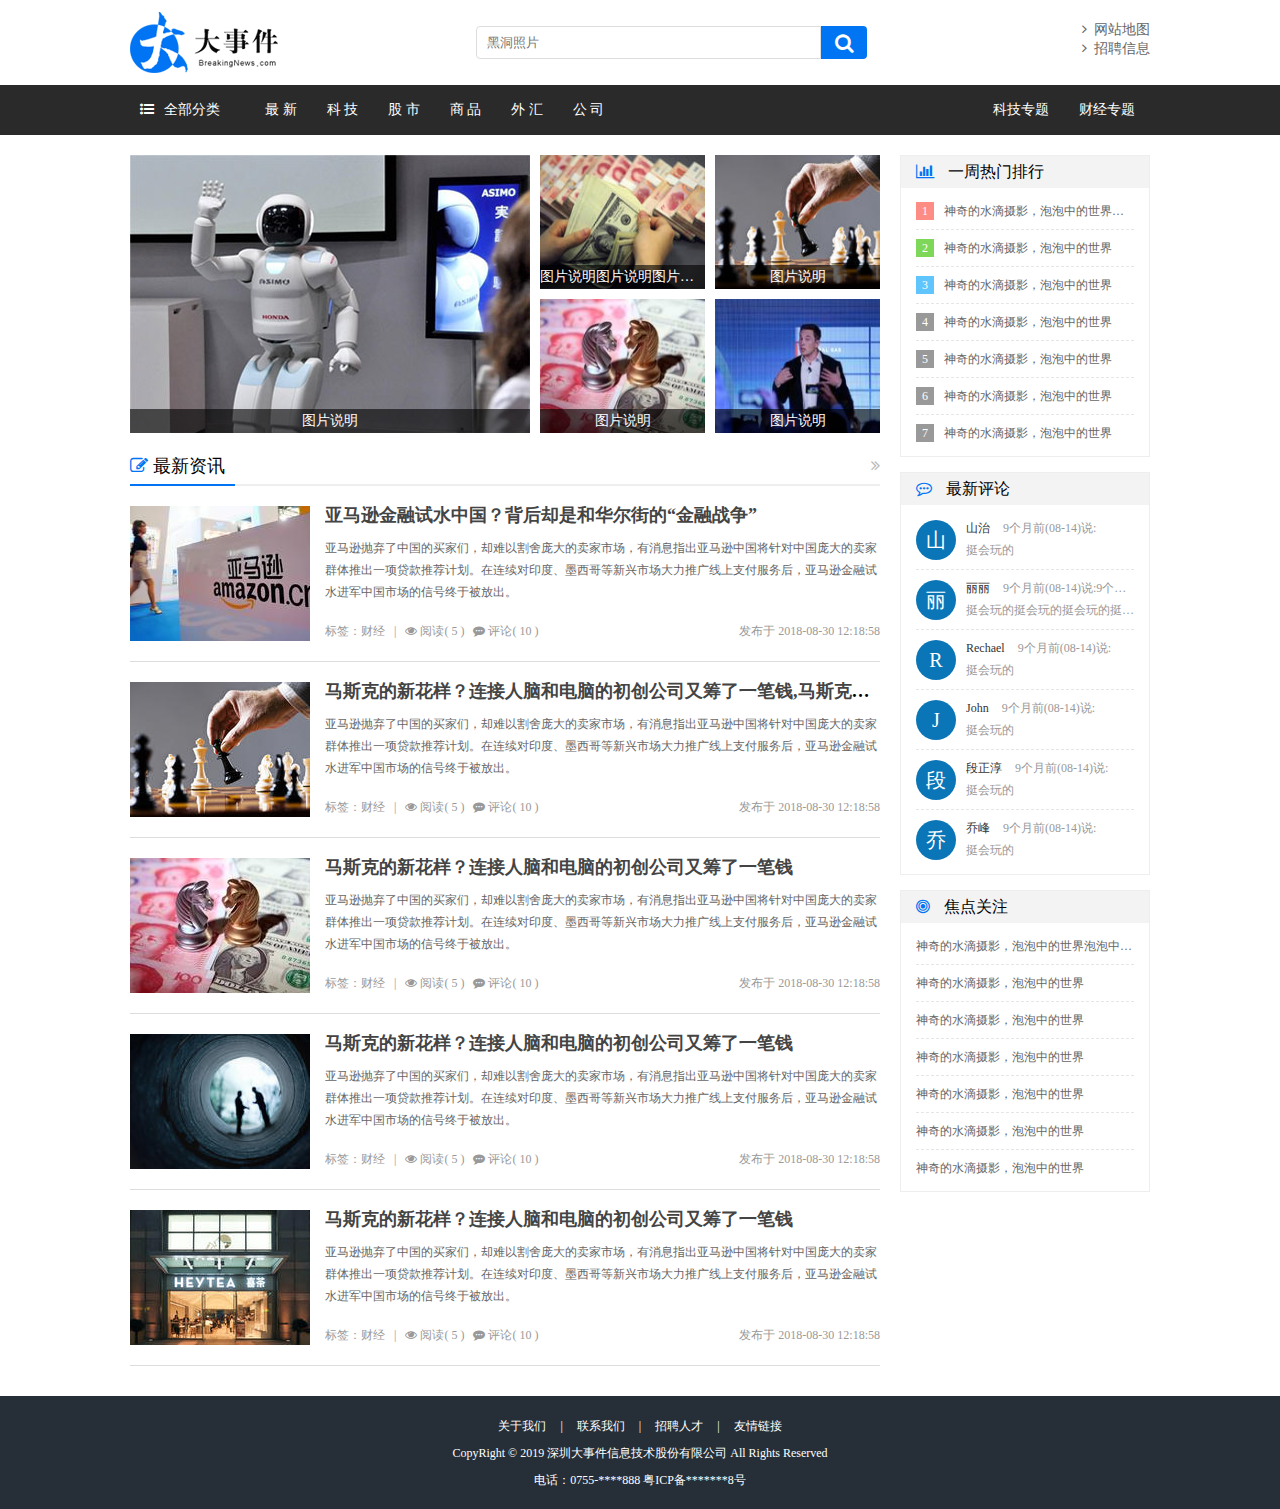
<file: index.html>
<!DOCTYPE html>
<html lang="en">

<head>
    <meta charset="UTF-8">
    <meta name="viewport" content="width=device-width, initial-scale=1.0">
    <meta http-equiv="X-UA-Compatible" content="ie=edge">
    <title>大事件-首页</title>
    <link rel="stylesheet" href="css/reset.css">
    <link rel="stylesheet" href="css/font-awesome.min.css">
    <link rel="stylesheet" href="css/main.css">
</head>

<body>
    <div class="header">
        <a href="#" class="logo fl"><img src="images/logo.png" alt="logo"></a>
        <div class="search_form fl">
            <input type="text" class="search_txt" placeholder="黑洞照片">
            <button class="search_btn"><i class="fa fa-search"></i></button>
        </div>
        <div class="link_info fr">
            <a href="#"><i class="fa fa-angle-right"></i>&nbsp;&nbsp;网站地图</a><br>
            <a href="#"><i class="fa fa-angle-right"></i>&nbsp;&nbsp;招聘信息</a>
        </div>
    </div>

    <div class="menu_con">
        <div class="menu">
            <div class="menu_collapse fl">
                <a href="javascript:;" class="level_one"><i class="fa fa-list-ul"></i>全部分类</a>
                <ul class="level_two">
                    <li class="up"></li>
                    <li><a href="./list.html">最 新</a></li>
                    <li><a href="./list.html">科 技</a></li>
                    <li><a href="./list.html">股 市</a></li>
                    <li><a href="./list.html">商 品</a></li>
                    <li><a href="./list.html">外 汇</a></li>
                    <li><a href="./list.html">公 司</a></li>
                </ul>
            </div>
            <ul class="left_menu fl">
                <li><a href="#">最 新</a></li>
                <li><a href="#">科 技</a></li>
                <li><a href="#">股 市</a></li>
                <li><a href="#">商 品</a></li>
                <li><a href="#">外 汇</a></li>
                <li><a href="#">公 司</a></li>
            </ul>
            <ul class="right_menu fr">
                <li><a href="#">科技专题</a></li>
                <li><a href="#">财经专题</a></li>
            </ul>
        </div>
    </div>

    <div class="main_con clearfix">
        <div class="left_con">
            <ul class="focus_list">
                <li class="first">
                    <a href="#"><img src="images/pic01.jpg" alt=""></a>
                    <p>图片说明</p>
                </li>
                <li>
                    <a href="#"><img src="images/pic02.jpg" alt=""></a>
                    <p>图片说明图片说明图片说明图片说明图片说明图片说明图片说明图片说明图片说明</p>
                </li>
                <li>
                    <a href="#"><img src="images/pic03.jpg" alt=""></a>
                    <p>图片说明</p>
                </li>
                <li>
                    <a href="#"><img src="images/pic05.jpg" alt=""></a>
                    <p>图片说明</p>
                </li>
                <li>
                    <a href="#"><img src="images/pic06.jpg" alt=""></a>
                    <p>图片说明</p>
                </li>
            </ul>

            <div class="common_title">
                <h3><i class="fa fa-edit"></i> 最新资讯</h3>
                <a href="#" class="more"><i class="fa fa-angle-double-right"></i></a>
            </div>

            <div class="common_news">
                <div class="common_news_list">
                    <a href="#" class="list_pic"><img src="images/pic09.jpg" alt=""></a>
                    <h4><a href="#">亚马逊金融试水中国？背后却是和华尔街的“金融战争” </a></h4>
                    <p>亚马逊抛弃了中国的买家们，却难以割舍庞大的卖家市场，有消息指出亚马逊中国将针对中国庞大的卖家群体推出一项贷款推荐计划。在连续对印度、墨西哥等新兴市场大力推广线上支付服务后，亚马逊金融试水进军中国市场的信号终于被放出。
                    </p>
                    <div class="new_info">
                        <span>标签：财经&nbsp;&nbsp;&nbsp;|&nbsp;&nbsp;&nbsp;<i class="fa fa-eye"></i>&nbsp;阅读( 5
                            )&nbsp;&nbsp;&nbsp;<i class="fa fa-commenting"></i>&nbsp;评论( 10 )</span>
                        <b>发布于 2018-08-30 12:18:58</b>
                    </div>
                </div>

                <div class="common_news_list">
                    <a href="#" class="list_pic"><img src="images/pic03.jpg" alt=""></a>
                    <h4><a href="#">马斯克的新花样？连接人脑和电脑的初创公司又筹了一笔钱,马斯克的新花样？连接人脑和电脑的初创公司又筹了一笔钱</a></h4>
                    <p>亚马逊抛弃了中国的买家们，却难以割舍庞大的卖家市场，有消息指出亚马逊中国将针对中国庞大的卖家群体推出一项贷款推荐计划。在连续对印度、墨西哥等新兴市场大力推广线上支付服务后，亚马逊金融试水进军中国市场的信号终于被放出。
                    </p>
                    <div class="new_info">
                        <span>标签：财经&nbsp;&nbsp;&nbsp;|&nbsp;&nbsp;&nbsp;<i class="fa fa-eye"></i>&nbsp;阅读( 5
                            )&nbsp;&nbsp;&nbsp;<i class="fa fa-commenting"></i>&nbsp;评论( 10 )</span>
                        <b>发布于 2018-08-30 12:18:58</b>
                    </div>
                </div>

                <div class="common_news_list">
                    <a href="#" class="list_pic"><img src="images/pic05.jpg" alt=""></a>
                    <h4><a href="#">马斯克的新花样？连接人脑和电脑的初创公司又筹了一笔钱</a></h4>
                    <p>亚马逊抛弃了中国的买家们，却难以割舍庞大的卖家市场，有消息指出亚马逊中国将针对中国庞大的卖家群体推出一项贷款推荐计划。在连续对印度、墨西哥等新兴市场大力推广线上支付服务后，亚马逊金融试水进军中国市场的信号终于被放出。
                    </p>
                    <div class="new_info">
                        <span>标签：财经&nbsp;&nbsp;&nbsp;|&nbsp;&nbsp;&nbsp;<i class="fa fa-eye"></i>&nbsp;阅读( 5
                            )&nbsp;&nbsp;&nbsp;<i class="fa fa-commenting"></i>&nbsp;评论( 10 )</span>
                        <b>发布于 2018-08-30 12:18:58</b>
                    </div>
                </div>

                <div class="common_news_list">
                    <a href="#" class="list_pic"><img src="images/pic07.jpg" alt=""></a>
                    <h4><a href="#">马斯克的新花样？连接人脑和电脑的初创公司又筹了一笔钱</a></h4>
                    <p>亚马逊抛弃了中国的买家们，却难以割舍庞大的卖家市场，有消息指出亚马逊中国将针对中国庞大的卖家群体推出一项贷款推荐计划。在连续对印度、墨西哥等新兴市场大力推广线上支付服务后，亚马逊金融试水进军中国市场的信号终于被放出。
                    </p>
                    <div class="new_info">
                        <span>标签：财经&nbsp;&nbsp;&nbsp;|&nbsp;&nbsp;&nbsp;<i class="fa fa-eye"></i>&nbsp;阅读( 5
                            )&nbsp;&nbsp;&nbsp;<i class="fa fa-commenting"></i>&nbsp;评论( 10 )</span>
                        <b>发布于 2018-08-30 12:18:58</b>
                    </div>
                </div>

                <div class="common_news_list">
                    <a href="#" class="list_pic"><img src="images/pic10.jpg" alt=""></a>
                    <h4><a href="#">马斯克的新花样？连接人脑和电脑的初创公司又筹了一笔钱</a></h4>
                    <p>亚马逊抛弃了中国的买家们，却难以割舍庞大的卖家市场，有消息指出亚马逊中国将针对中国庞大的卖家群体推出一项贷款推荐计划。在连续对印度、墨西哥等新兴市场大力推广线上支付服务后，亚马逊金融试水进军中国市场的信号终于被放出。
                    </p>
                    <div class="new_info">
                        <span>标签：财经&nbsp;&nbsp;&nbsp;|&nbsp;&nbsp;&nbsp;<i class="fa fa-eye"></i>&nbsp;阅读( 5
                            )&nbsp;&nbsp;&nbsp;<i class="fa fa-commenting"></i>&nbsp;评论( 10 )</span>
                        <b>发布于 2018-08-30 12:18:58</b>
                    </div>
                </div>
            </div>

        </div>
        <div class="right_con">
            <div class="common_wrap">
                <h3><i class="fa fa-bar-chart"></i> 一周热门排行</h3>
                <ul class="content_list hotrank_list">
                    <li><span class="first">1</span><a href="#">神奇的水滴摄影，泡泡中的世界泡泡中的世界</a></li>
                    <li><span class="second">2</span><a href="#">神奇的水滴摄影，泡泡中的世界</a></li>
                    <li><span class="third">3</span><a href="#">神奇的水滴摄影，泡泡中的世界</a></li>
                    <li><span>4</span><a href="#">神奇的水滴摄影，泡泡中的世界</a></li>
                    <li><span>5</span><a href="#">神奇的水滴摄影，泡泡中的世界</a></li>
                    <li><span>6</span><a href="#">神奇的水滴摄影，泡泡中的世界</a></li>
                    <li><span>7</span><a href="#">神奇的水滴摄影，泡泡中的世界</a></li>
                </ul>
            </div>
            <div class="common_wrap">
                <h3><i class="fa fa-commenting-o"></i> 最新评论</h3>
                <ul class="content_list comment_list">
                    <li>
                        <span>山</span>
                        <b><em>山治</em> 9个月前(08-14)说:</b>
                        <strong>挺会玩的</strong>
                    </li>
                    <li>
                        <span>丽</span>
                        <b><em>丽丽</em> 9个月前(08-14)说:9个月前(08-14)说:9个月前(08-14)说:</b>
                        <strong>挺会玩的挺会玩的挺会玩的挺会玩的</strong>
                    </li>
                    <li>
                        <span>R</span>
                        <b><em>Rechael</em> 9个月前(08-14)说:</b>
                        <strong>挺会玩的</strong>
                    </li>
                    <li>
                        <span>J</span>
                        <b><em>John</em> 9个月前(08-14)说:</b>
                        <strong>挺会玩的</strong>
                    </li>
                    <li>
                        <span>段</span>
                        <b><em>段正淳</em> 9个月前(08-14)说:</b>
                        <strong>挺会玩的</strong>
                    </li>
                    <li>
                        <span>乔</span>
                        <b><em>乔峰</em> 9个月前(08-14)说:</b>
                        <strong>挺会玩的</strong>
                    </li>
                </ul>
            </div>
            <div class="common_wrap">
                <h3><i class="fa fa-bullseye"></i> 焦点关注</h3>
                <ul class="content_list guanzhu_list">
                    <li><a href="#">神奇的水滴摄影，泡泡中的世界泡泡中的世界</a></li>
                    <li><a href="#">神奇的水滴摄影，泡泡中的世界</a></li>
                    <li><a href="#">神奇的水滴摄影，泡泡中的世界</a></li>
                    <li><a href="#">神奇的水滴摄影，泡泡中的世界</a></li>
                    <li><a href="#">神奇的水滴摄影，泡泡中的世界</a></li>
                    <li><a href="#">神奇的水滴摄影，泡泡中的世界</a></li>
                    <li><a href="#">神奇的水滴摄影，泡泡中的世界</a></li>
                </ul>
            </div>
        </div>
    </div>

    <div class="footer clearfix">
        <div class="foot_link">
            <a href="#">关于我们</a>
            <span>|</span>
            <a href="#">联系我们</a>
            <span>|</span>
            <a href="#">招聘人才</a>
            <span>|</span>
            <a href="#">友情链接</a>
        </div>
        <p>CopyRight © 2019 深圳大事件信息技术股份有限公司 All Rights Reserved</p>
        <p>电话：0755-****888 粤ICP备*******8号</p>
    </div>

    <!-- 导入模板引擎js文件 -->
    <script src="./js/template-web.js"></script>
    <!-- 引入jq文件 -->
    <script src="./js/jquery-1.12.4.min.js"></script>
</body>

</html>
</file>
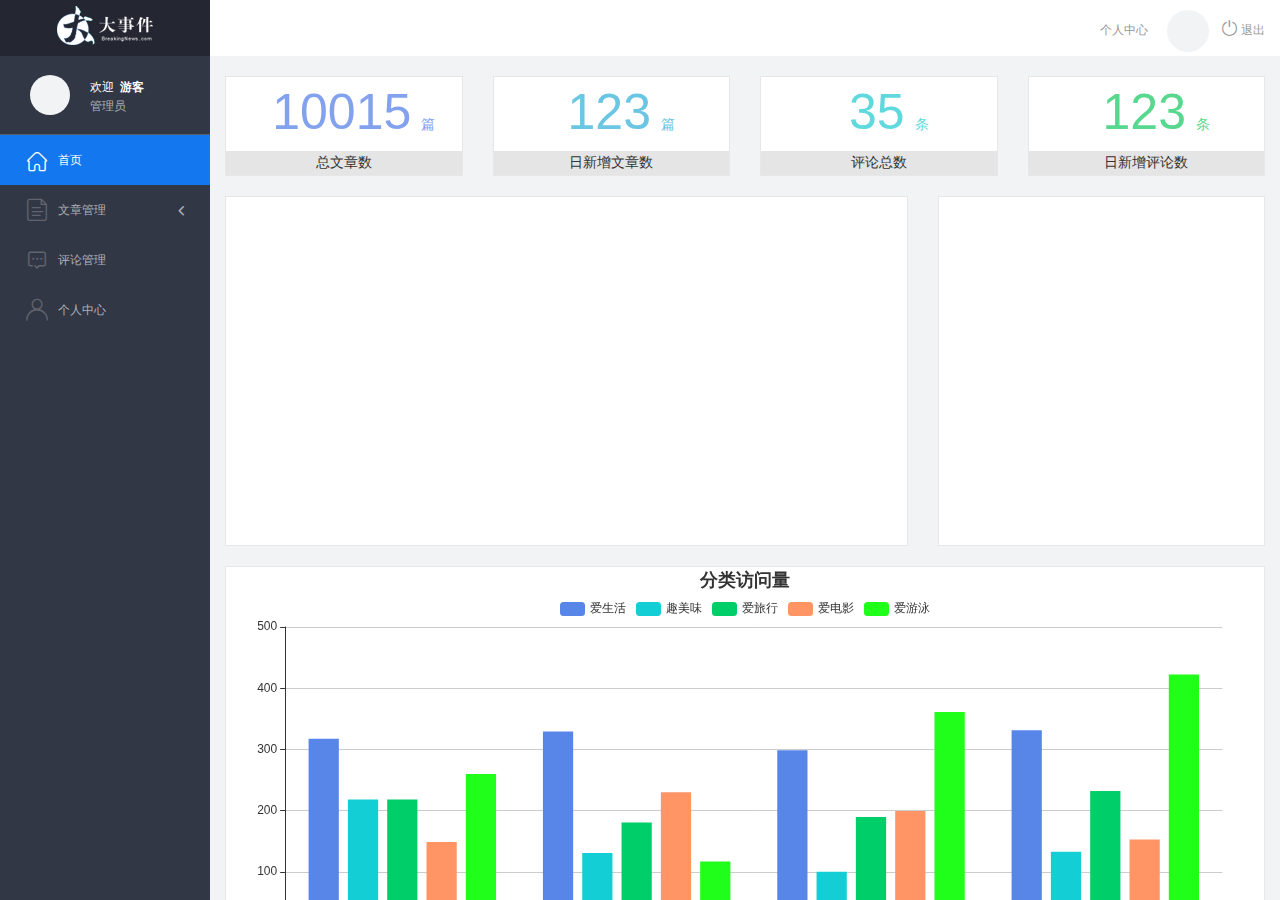
<file: admin/index.html>
<!DOCTYPE html>
<html lang="en">
  <head>
    <meta charset="UTF-8" />
    <meta name="viewport" content="width=device-width, initial-scale=1.0" />
    <meta http-equiv="X-UA-Compatible" content="ie=edge" />
    <title>大事件-后台首页</title>
    <link rel="stylesheet" href="./libs/bootstrap/css/bootstrap.min.css" />
    <link rel="stylesheet" href="css/reset.css" />
    <link rel="stylesheet" href="css/iconfont.css" />
    <link rel="stylesheet" href="css/main.css" />
    <!-- 引入进度条插件样式 -->
    <link rel="stylesheet" href="../nprogress/nprogress.css" />
    <!-- 引入进度条插件js -->
    <script src="../nprogress/nprogress.js"></script>
    <script src="./libs/jquery-1.12.4.min.js"></script>
    <!-- 导入bootstrap的js文件 -->
    <script src="./libs/bootstrap/js/bootstrap.min.js"></script>
  </head>

  <body>
    <div class="sider">
      <a href="#" class="logo"><img src="images/logo02.png" alt="logo"/></a>
      <div class="user_info">
        <img src="images/touxiang.png" alt="person" />
        <span>欢迎&nbsp;&nbsp;<strong>游客</strong></span>
        <b>管理员</b>
      </div>
      <!-- 左侧导航栏 -->
      <!-- 点击a标签,在iframe中加载页面 -->
      <div class="menu">
        <div class="level01 active">
          <a href="./main_count.html" target="main_frame"
            ><i class="iconfont icon-yidiandiantubiao04"></i
            ><span>首页</span></a
          >
        </div>
        <div class="level01">
          <a href="javascript:;"
            ><i class="iconfont icon-icon-article"></i><span>文章管理</span
            ><b class="iconfont icon-arrowdownl"></b
          ></a>
        </div>
        <ul class="level02">
          <li>
            <a href="./article_list.html" target="main_frame"
              ><i class="iconfont icon-previewright"></i
              ><span>文章列表</span></a
            >
          </li>
          <li>
            <a href="./article_release.html" target="main_frame"
              ><i class="iconfont icon-previewright"></i
              ><span>发表文章</span></a
            >
          </li>
          <li>
            <a href="./article_category.html" target="main_frame"
              ><i class="iconfont icon-previewright"></i
              ><span>文章类别管理</span></a
            >
          </li>
        </ul>

        <div class="level01">
          <a href="./comment_list.html" target="main_frame"
            ><i class="iconfont icon-comment"></i><span>评论管理</span></a
          >
        </div>
        <div class="level01" id="user">
          <a href="./user.html" target="main_frame"
            ><i class="iconfont icon-user"></i><span>个人中心</span></a
          >
        </div>
      </div>
      <!-- 顶部栏 -->
      <div class="header_bar">
        <div class="user_center_link">
          <a href="./user.html" target="main_frame">个人中心</a>
          <img src="images/touxiang.png" alt="person" />
          <a href="javascript:void(0)" class="logout"
            ><i class="iconfont icon-tuichu"></i> 退出</a
          >
        </div>
      </div>
      <!-- 右侧主体内容 -->
      <div class="main" id="main_body">
        <!-- iframe的name属性值要与a标签的target属性值相同 -->
        <iframe
          src="./main_count.html"
          frameborder="0"
          name="main_frame"
        ></iframe>
      </div>
    </div>
    <!-- 通过Bootstrap引入结构 -->
    <div class="modal fade" tabindex="-1" role="dialog">
      <div class="modal-dialog" role="document">
        <div class="modal-content">
          <div class="modal-header">
            <button
              type="button"
              class="close"
              data-dismiss="modal"
              aria-label="Close"
            >
              <span aria-hidden="true">&times;</span>
            </button>
            <h4 class="modal-title">温馨提示</h4>
          </div>
          <div class="modal-body">
            <p></p>
          </div>
          <div class="modal-footer">
            <button
              type="button"
              class="btn btn-success tologin"
              data-dismiss="modal"
            >
              去登录
            </button>
          </div>
        </div>
        <!-- /.modal-content -->
      </div>
      <!-- /.modal-dialog -->
    </div>
    <!-- 引入首页js代码 -->
    <script src="./js/index.js"></script>
    <!-- 引入封装js -->
    <script src="./js/http.js"></script>
  </body>
</html>
</file>
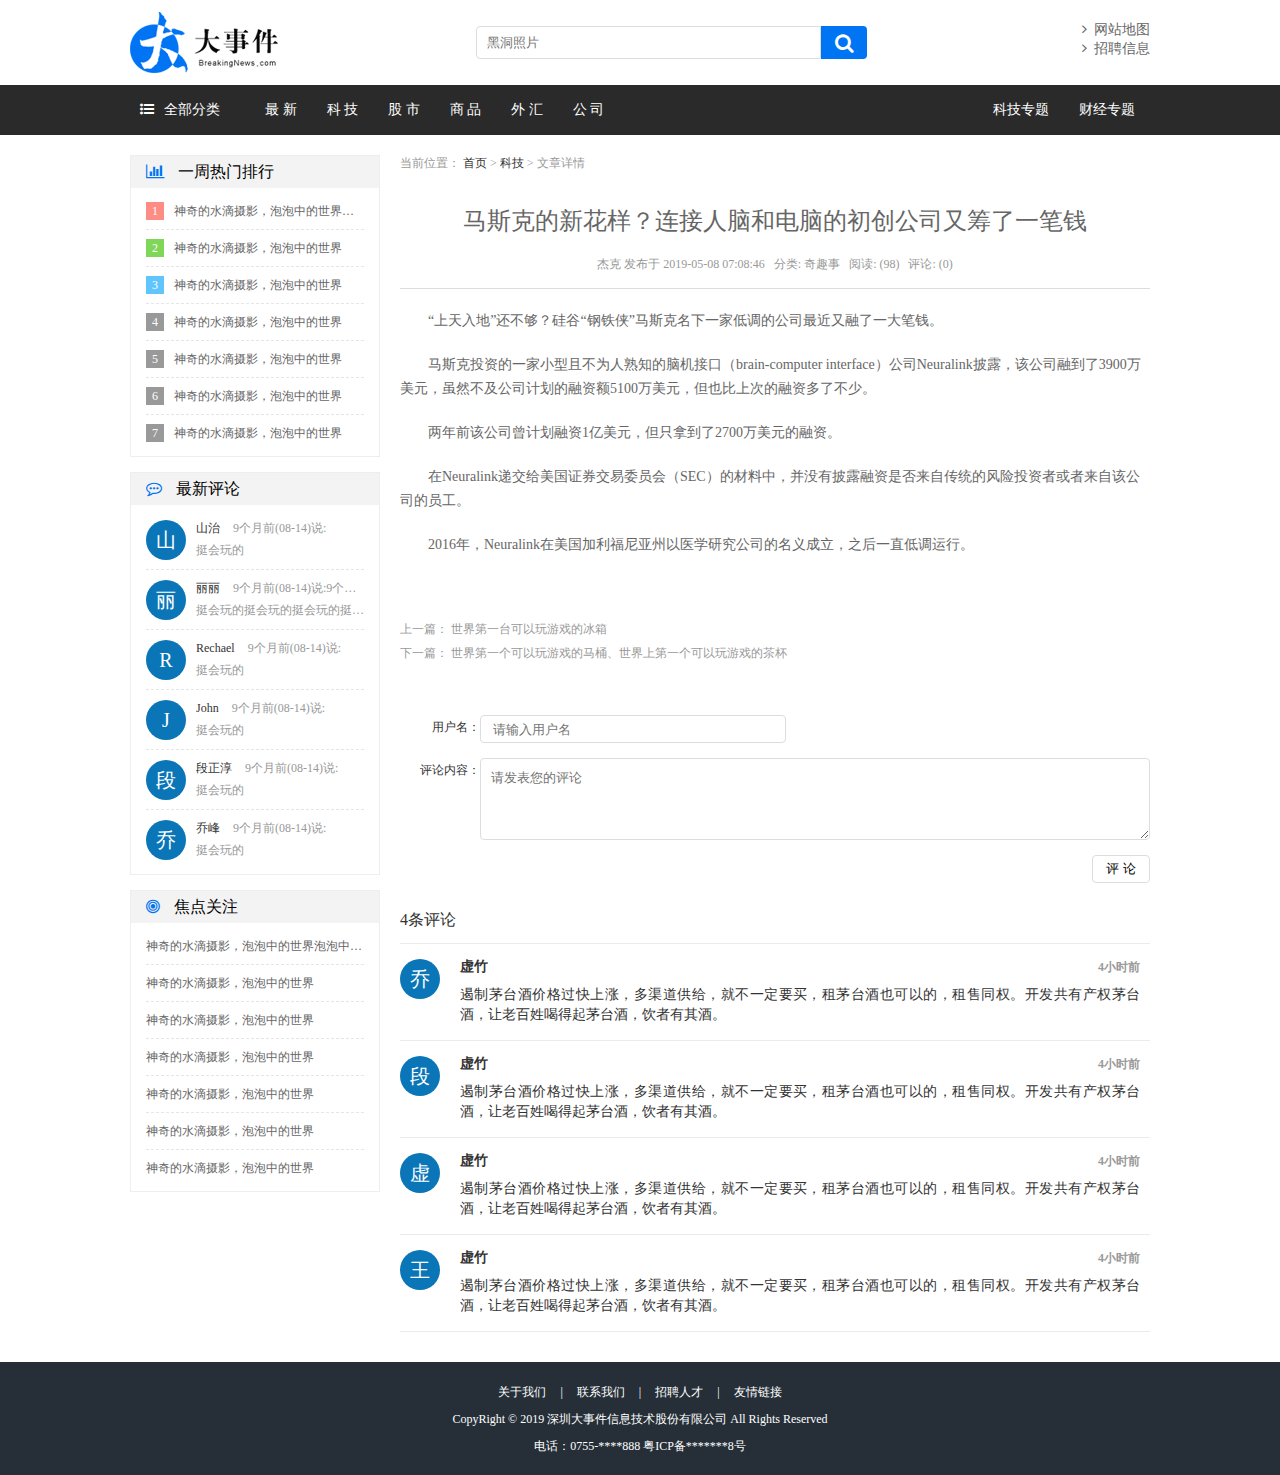
<file: article.html>
<!DOCTYPE html>
<html lang="en">

<head>
    <meta charset="UTF-8">
    <meta name="viewport" content="width=device-width, initial-scale=1.0">
    <meta http-equiv="X-UA-Compatible" content="ie=edge">
    <title>大事件-文章</title>
    <link rel="stylesheet" type="text/css" href="css/reset.css">
    <link rel="stylesheet" href="css/font-awesome.min.css">
    <link rel="stylesheet" type="text/css" href="css/main.css">
</head>

<body>
    <div class="header">
        <a href="#" class="logo fl"><img src="images/logo.png" alt="logo"></a>
        <div class="search_form fl">
            <input type="text" class="search_txt" placeholder="黑洞照片">
            <button class="search_btn"><i class="fa fa-search"></i></button>
        </div>
        <div class="link_info fr">
            <a href="#"><i class="fa fa-angle-right"></i>&nbsp;&nbsp;网站地图</a><br>
            <a href="#"><i class="fa fa-angle-right"></i>&nbsp;&nbsp;招聘信息</a>
        </div>
    </div>

    <div class="menu_con">
        <div class="menu">
            <div class="menu_collapse fl">
                <a href="javascript:;" class="level_one"><i class="fa fa-list-ul"></i>全部分类</a>
                <ul class="level_two">
                    <li class="up"></li>
                    <li><a href="#">最 新</a></li>
                    <li><a href="#">科 技</a></li>
                    <li><a href="#">股 市</a></li>
                    <li><a href="#">商 品</a></li>
                    <li><a href="#">外 汇</a></li>
                    <li><a href="#">公 司</a></li>
                </ul>
            </div>
            <ul class="left_menu fl">
                <li><a href="#">最 新</a></li>
                <li><a href="#">科 技</a></li>
                <li><a href="#">股 市</a></li>
                <li><a href="#">商 品</a></li>
                <li><a href="#">外 汇</a></li>
                <li><a href="#">公 司</a></li>
            </ul>
            <ul class="right_menu fr">
                <li><a href="#">科技专题</a></li>
                <li><a href="#">财经专题</a></li>
            </ul>
        </div>
    </div>

    <div class="main_con clearfix">
        <div class="left_con setfr">
            <div class="breadcrumb">
                当前位置： <a href="#">首页</a> &gt; <a href="#">科技</a> &gt; 文章详情
            </div>
            <h3 class="article_title">马斯克的新花样？连接人脑和电脑的初创公司又筹了一笔钱</h3>
            <div class="article_info">杰克 发布于 2019-05-08 07:08:46&nbsp;&nbsp;&nbsp;分类: 奇趣事&nbsp;&nbsp;&nbsp;阅读:
                (98)&nbsp;&nbsp;&nbsp;评论: (0)</div>
            <div class="article_con">

                <p>“上天入地”还不够？硅谷“钢铁侠”马斯克名下一家低调的公司最近又融了一大笔钱。</p>

                <p>马斯克投资的一家小型且不为人熟知的脑机接口（brain-computer
                    interface）公司Neuralink披露，该公司融到了3900万美元，虽然不及公司计划的融资额5100万美元，但也比上次的融资多了不少。</p>

                <p>两年前该公司曾计划融资1亿美元，但只拿到了2700万美元的融资。</p>

                <p>在Neuralink递交给美国证券交易委员会（SEC）的材料中，并没有披露融资是否来自传统的风险投资者或者来自该公司的员工。</p>

                <p>2016年，Neuralink在美国加利福尼亚州以医学研究公司的名义成立，之后一直低调运行。</p>

            </div>
            <div class="article_links">
                上一篇： <a href="#">世界第一台可以玩游戏的冰箱</a><br>
                下一篇： <a href="#">世界第一个可以玩游戏的马桶、世界上第一个可以玩游戏的茶杯</a>
            </div>

            <form action="" class="comment_form">
                <div class="form_group">
                    <label>用户名：</label>
                    <input type="text" placeholder="请输入用户名" class="comment_name">
                </div>
                <div class="form_group">
                    <label>评论内容：</label>
                    <textarea placeholder="请发表您的评论" class="comment_input"></textarea>
                </div>
                <div class="form_group">
                    <input type="submit" name="" value="评 论" class="comment_sub"></div>
            </form>

            <div class="comment_count">
                4条评论
            </div>

            <div class="comment_list_con">
                <div class="comment_detail_list">
                    <div class="person_pic fl">乔</div>
                    <div class="name_time fl"><b>虚竹</b><span>4小时前</span></div>
                    <div class="comment_text fl">
                        遏制茅台酒价格过快上涨，多渠道供给，就不一定要买，租茅台酒也可以的，租售同权。开发共有产权茅台酒，让老百姓喝得起茅台酒，饮者有其酒。
                    </div>
                </div>
                <div class="comment_detail_list">
                    <div class="person_pic fl">段</div>
                    <div class="name_time fl"><b>虚竹</b><span>4小时前</span></div>
                    <div class="comment_text fl">
                        遏制茅台酒价格过快上涨，多渠道供给，就不一定要买，租茅台酒也可以的，租售同权。开发共有产权茅台酒，让老百姓喝得起茅台酒，饮者有其酒。
                    </div>
                </div>
                <div class="comment_detail_list">
                    <div class="person_pic fl">虚</div>
                    <div class="name_time fl"><b>虚竹</b><span>4小时前</span></div>
                    <div class="comment_text fl">
                        遏制茅台酒价格过快上涨，多渠道供给，就不一定要买，租茅台酒也可以的，租售同权。开发共有产权茅台酒，让老百姓喝得起茅台酒，饮者有其酒。
                    </div>
                </div>
                <div class="comment_detail_list">
                    <div class="person_pic fl">王</div>
                    <div class="name_time fl"><b>虚竹</b><span>4小时前</span></div>
                    <div class="comment_text fl">
                        遏制茅台酒价格过快上涨，多渠道供给，就不一定要买，租茅台酒也可以的，租售同权。开发共有产权茅台酒，让老百姓喝得起茅台酒，饮者有其酒。
                    </div>
                </div>
            </div>
        </div>
        <div class="right_con setfl">
            <div class="common_wrap">
                <h3><i class="fa fa-bar-chart"></i> 一周热门排行</h3>
                <ul class="content_list">
                    <li><span class="first">1</span><a href="#">神奇的水滴摄影，泡泡中的世界泡泡中的世界</a></li>
                    <li><span class="second">2</span><a href="#">神奇的水滴摄影，泡泡中的世界</a></li>
                    <li><span class="third">3</span><a href="#">神奇的水滴摄影，泡泡中的世界</a></li>
                    <li><span>4</span><a href="#">神奇的水滴摄影，泡泡中的世界</a></li>
                    <li><span>5</span><a href="#">神奇的水滴摄影，泡泡中的世界</a></li>
                    <li><span>6</span><a href="#">神奇的水滴摄影，泡泡中的世界</a></li>
                    <li><span>7</span><a href="#">神奇的水滴摄影，泡泡中的世界</a></li>
                </ul>
            </div>
            <div class="common_wrap">
                <h3><i class="fa fa-commenting-o"></i> 最新评论</h3>
                <ul class="content_list comment_list">
                    <li>
                        <span>山</span>
                        <b><em>山治</em> 9个月前(08-14)说:</b>
                        <strong>挺会玩的</strong>
                    </li>
                    <li>
                        <span>丽</span>
                        <b><em>丽丽</em> 9个月前(08-14)说:9个月前(08-14)说:9个月前(08-14)说:</b>
                        <strong>挺会玩的挺会玩的挺会玩的挺会玩的</strong>
                    </li>
                    <li>
                        <span>R</span>
                        <b><em>Rechael</em> 9个月前(08-14)说:</b>
                        <strong>挺会玩的</strong>
                    </li>
                    <li>
                        <span>J</span>
                        <b><em>John</em> 9个月前(08-14)说:</b>
                        <strong>挺会玩的</strong>
                    </li>
                    <li>
                        <span>段</span>
                        <b><em>段正淳</em> 9个月前(08-14)说:</b>
                        <strong>挺会玩的</strong>
                    </li>
                    <li>
                        <span>乔</span>
                        <b><em>乔峰</em> 9个月前(08-14)说:</b>
                        <strong>挺会玩的</strong>
                    </li>
                </ul>
            </div>
            <div class="common_wrap">
                <h3><i class="fa fa-bullseye"></i> 焦点关注</h3>
                <ul class="content_list guanzhu_list">
                    <li><a href="#">神奇的水滴摄影，泡泡中的世界泡泡中的世界</a></li>
                    <li><a href="#">神奇的水滴摄影，泡泡中的世界</a></li>
                    <li><a href="#">神奇的水滴摄影，泡泡中的世界</a></li>
                    <li><a href="#">神奇的水滴摄影，泡泡中的世界</a></li>
                    <li><a href="#">神奇的水滴摄影，泡泡中的世界</a></li>
                    <li><a href="#">神奇的水滴摄影，泡泡中的世界</a></li>
                    <li><a href="#">神奇的水滴摄影，泡泡中的世界</a></li>
                </ul>
            </div>
        </div>
    </div>

    <div class="footer clearfix">
        <div class="foot_link">
            <a href="#">关于我们</a>
            <span>|</span>
            <a href="#">联系我们</a>
            <span>|</span>
            <a href="#">招聘人才</a>
            <span>|</span>
            <a href="#">友情链接</a>
        </div>
        <p>CopyRight © 2019 深圳大事件信息技术股份有限公司 All Rights Reserved</p>
        <p>电话：0755-****888 粤ICP备*******8号</p>
    </div>

    <!-- 引入模板引擎js文件 -->
    <script src="./js/template-web.js"></script>
    <script src="./js/jquery-1.12.4.min.js"></script>

</body>

</html>
</file>
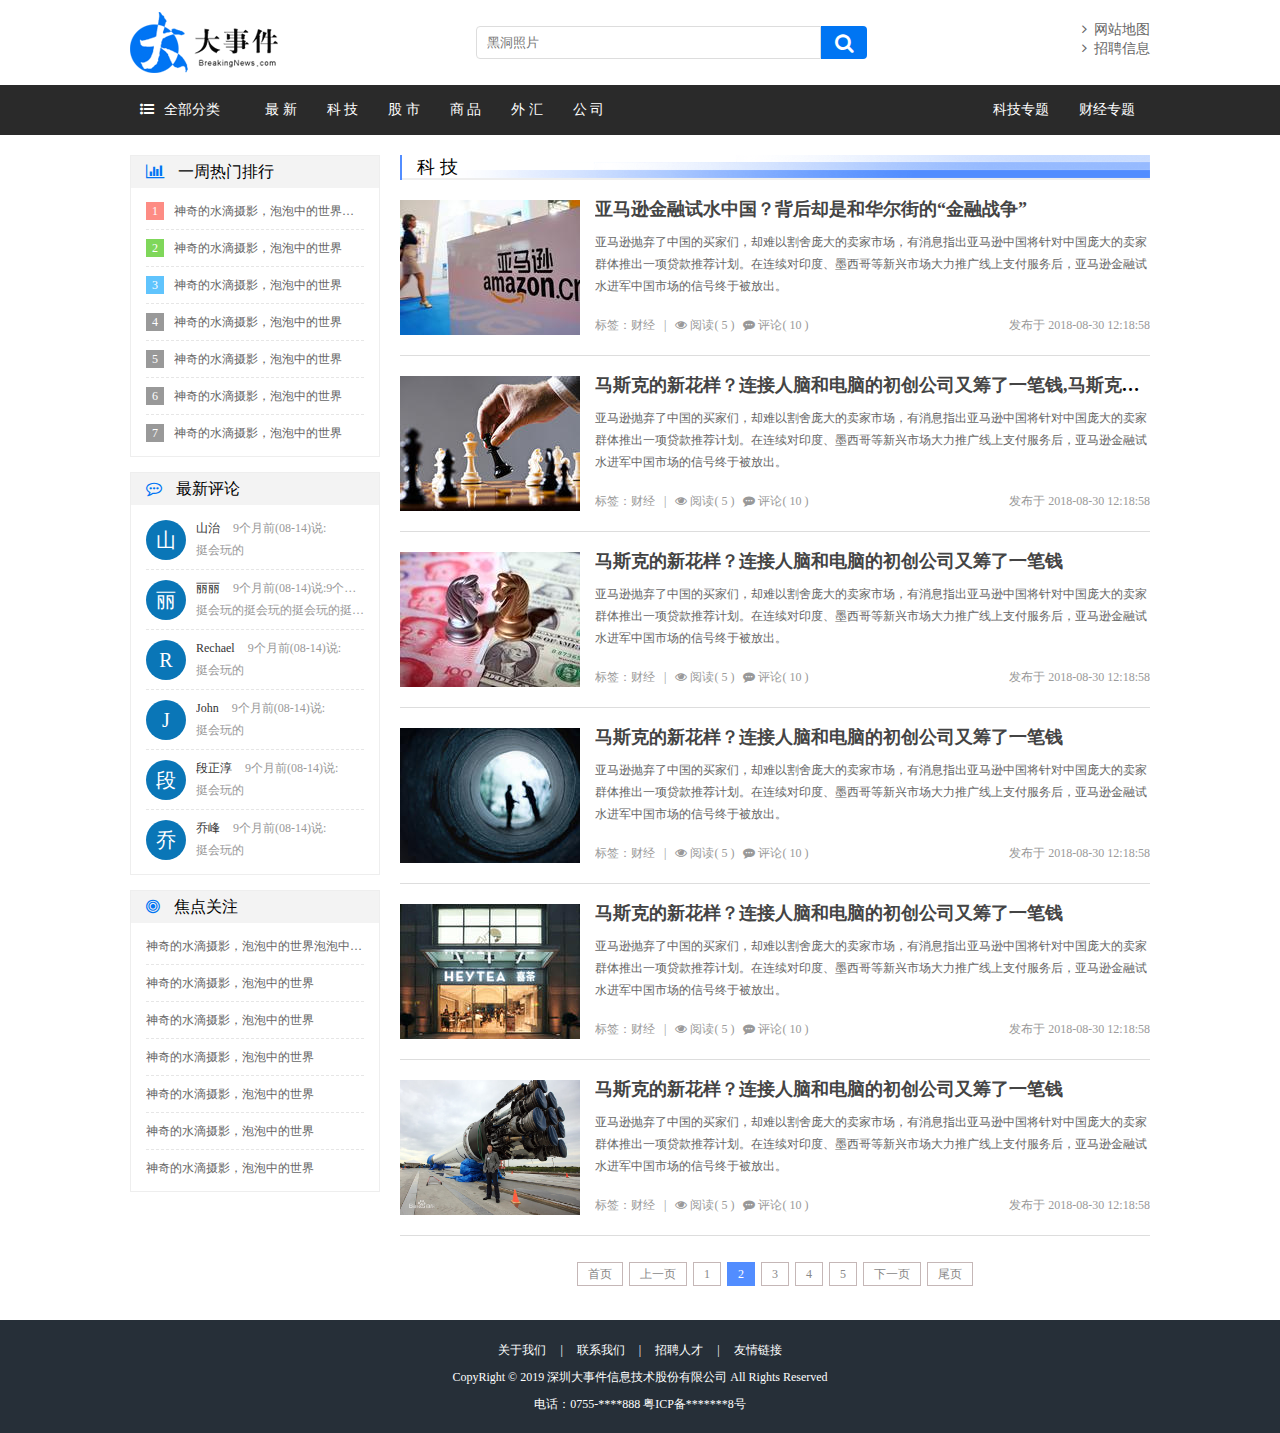
<file: list.html>
<!DOCTYPE html>
<html lang="en">

<head>
    <meta charset="UTF-8">
    <meta name="viewport" content="width=device-width, initial-scale=1.0">
    <meta http-equiv="X-UA-Compatible" content="ie=edge">
    <title>大事件-列表页</title>
    <link rel="stylesheet" type="text/css" href="css/reset.css">
    <link rel="stylesheet" href="css/font-awesome.min.css">
    <link rel="stylesheet" type="text/css" href="css/jquery.pagination.css">
    <link rel="stylesheet" type="text/css" href="css/main.css">
    <script type="text/javascript" src="js/jquery-1.12.4.min.js"></script>
    <script type="text/javascript" src="js/jquery.pagination.min.js"></script>
</head>

<body>
    <div class="header">
        <a href="#" class="logo fl"><img src="images/logo.png" alt="logo"></a>
        <div class="search_form fl">
            <input type="text" class="search_txt" placeholder="黑洞照片">
            <button class="search_btn"><i class="fa fa-search"></i></button>
        </div>
        <div class="link_info fr">
            <a href="#"><i class="fa fa-angle-right"></i>&nbsp;&nbsp;网站地图</a><br>
            <a href="#"><i class="fa fa-angle-right"></i>&nbsp;&nbsp;招聘信息</a>
        </div>
    </div>

    <div class="menu_con">
        <div class="menu">
            <div class="menu_collapse fl">
                <a href="javascript:;" class="level_one"><i class="fa fa-list-ul"></i>全部分类</a>
                <ul class="level_two">
                    <li class="up"></li>
                    <li><a href="#">最 新</a></li>
                    <li><a href="#">科 技</a></li>
                    <li><a href="#">股 市</a></li>
                    <li><a href="#">商 品</a></li>
                    <li><a href="#">外 汇</a></li>
                    <li><a href="#">公 司</a></li>
                </ul>
            </div>
            <ul class="left_menu fl">
                <li><a href="#">最 新</a></li>
                <li><a href="#">科 技</a></li>
                <li><a href="#">股 市</a></li>
                <li><a href="#">商 品</a></li>
                <li><a href="#">外 汇</a></li>
                <li><a href="#">公 司</a></li>
            </ul>
            <ul class="right_menu fr">
                <li><a href="#">科技专题</a></li>
                <li><a href="#">财经专题</a></li>
            </ul>
        </div>
    </div>

    <div class="main_con clearfix">
        <div class="left_con setfr">

            <div class="list_title">
                <h3>科 技</h3>
            </div>

            <div class="common_news_list">
                <a href="#" class="list_pic"><img src="images/pic09.jpg" alt=""></a>
                <h4><a href="#">亚马逊金融试水中国？背后却是和华尔街的“金融战争” </a></h4>
                <p>亚马逊抛弃了中国的买家们，却难以割舍庞大的卖家市场，有消息指出亚马逊中国将针对中国庞大的卖家群体推出一项贷款推荐计划。在连续对印度、墨西哥等新兴市场大力推广线上支付服务后，亚马逊金融试水进军中国市场的信号终于被放出。
                </p>
                <div class="new_info">
                    <span>标签：财经&nbsp;&nbsp;&nbsp;|&nbsp;&nbsp;&nbsp;<i class="fa fa-eye"></i>&nbsp;阅读( 5
                        )&nbsp;&nbsp;&nbsp;<i class="fa fa-commenting"></i>&nbsp;评论( 10 )</span>
                    <b>发布于 2018-08-30 12:18:58</b>
                </div>
            </div>

            <div class="common_news_list">
                <a href="#" class="list_pic"><img src="images/pic03.jpg" alt=""></a>
                <h4><a href="#">马斯克的新花样？连接人脑和电脑的初创公司又筹了一笔钱,马斯克的新花样？连接人脑和电脑的初创公司又筹了一笔钱</a></h4>
                <p>亚马逊抛弃了中国的买家们，却难以割舍庞大的卖家市场，有消息指出亚马逊中国将针对中国庞大的卖家群体推出一项贷款推荐计划。在连续对印度、墨西哥等新兴市场大力推广线上支付服务后，亚马逊金融试水进军中国市场的信号终于被放出。
                </p>
                <div class="new_info">
                    <span>标签：财经&nbsp;&nbsp;&nbsp;|&nbsp;&nbsp;&nbsp;<i class="fa fa-eye"></i>&nbsp;阅读( 5
                        )&nbsp;&nbsp;&nbsp;<i class="fa fa-commenting"></i>&nbsp;评论( 10 )</span>
                    <b>发布于 2018-08-30 12:18:58</b>
                </div>
            </div>

            <div class="common_news_list">
                <a href="#" class="list_pic"><img src="images/pic05.jpg" alt=""></a>
                <h4><a href="#">马斯克的新花样？连接人脑和电脑的初创公司又筹了一笔钱</a></h4>
                <p>亚马逊抛弃了中国的买家们，却难以割舍庞大的卖家市场，有消息指出亚马逊中国将针对中国庞大的卖家群体推出一项贷款推荐计划。在连续对印度、墨西哥等新兴市场大力推广线上支付服务后，亚马逊金融试水进军中国市场的信号终于被放出。
                </p>
                <div class="new_info">
                    <span>标签：财经&nbsp;&nbsp;&nbsp;|&nbsp;&nbsp;&nbsp;<i class="fa fa-eye"></i>&nbsp;阅读( 5
                        )&nbsp;&nbsp;&nbsp;<i class="fa fa-commenting"></i>&nbsp;评论( 10 )</span>
                    <b>发布于 2018-08-30 12:18:58</b>
                </div>
            </div>

            <div class="common_news_list">
                <a href="#" class="list_pic"><img src="images/pic07.jpg" alt=""></a>
                <h4><a href="#">马斯克的新花样？连接人脑和电脑的初创公司又筹了一笔钱</a></h4>
                <p>亚马逊抛弃了中国的买家们，却难以割舍庞大的卖家市场，有消息指出亚马逊中国将针对中国庞大的卖家群体推出一项贷款推荐计划。在连续对印度、墨西哥等新兴市场大力推广线上支付服务后，亚马逊金融试水进军中国市场的信号终于被放出。
                </p>
                <div class="new_info">
                    <span>标签：财经&nbsp;&nbsp;&nbsp;|&nbsp;&nbsp;&nbsp;<i class="fa fa-eye"></i>&nbsp;阅读( 5
                        )&nbsp;&nbsp;&nbsp;<i class="fa fa-commenting"></i>&nbsp;评论( 10 )</span>
                    <b>发布于 2018-08-30 12:18:58</b>
                </div>
            </div>

            <div class="common_news_list">
                <a href="#" class="list_pic"><img src="images/pic10.jpg" alt=""></a>
                <h4><a href="#">马斯克的新花样？连接人脑和电脑的初创公司又筹了一笔钱</a></h4>
                <p>亚马逊抛弃了中国的买家们，却难以割舍庞大的卖家市场，有消息指出亚马逊中国将针对中国庞大的卖家群体推出一项贷款推荐计划。在连续对印度、墨西哥等新兴市场大力推广线上支付服务后，亚马逊金融试水进军中国市场的信号终于被放出。
                </p>
                <div class="new_info">
                    <span>标签：财经&nbsp;&nbsp;&nbsp;|&nbsp;&nbsp;&nbsp;<i class="fa fa-eye"></i>&nbsp;阅读( 5
                        )&nbsp;&nbsp;&nbsp;<i class="fa fa-commenting"></i>&nbsp;评论( 10 )</span>
                    <b>发布于 2018-08-30 12:18:58</b>
                </div>
            </div>

            <div class="common_news_list">
                <a href="#" class="list_pic"><img src="images/pic04.jpg" alt=""></a>
                <h4><a href="#">马斯克的新花样？连接人脑和电脑的初创公司又筹了一笔钱</a></h4>
                <p>亚马逊抛弃了中国的买家们，却难以割舍庞大的卖家市场，有消息指出亚马逊中国将针对中国庞大的卖家群体推出一项贷款推荐计划。在连续对印度、墨西哥等新兴市场大力推广线上支付服务后，亚马逊金融试水进军中国市场的信号终于被放出。
                </p>
                <div class="new_info">
                    <span>标签：财经&nbsp;&nbsp;&nbsp;|&nbsp;&nbsp;&nbsp;<i class="fa fa-eye"></i>&nbsp;阅读( 5
                        )&nbsp;&nbsp;&nbsp;<i class="fa fa-commenting"></i>&nbsp;评论( 10 )</span>
                    <b>发布于 2018-08-30 12:18:58</b>
                </div>
            </div>

            <div id="pagination" class="page"></div>
            <script>
                $(function () {
                    $("#pagination").pagination({
                        currentPage: 2,
                        totalPage: 8,
                        callback: function (current) {
                            alert('ok!');
                        }
                    });
                });
            </script>

        </div>
        <div class="right_con setfl">
            <div class="common_wrap">
                <h3><i class="fa fa-bar-chart"></i> 一周热门排行</h3>
                <ul class="content_list">
                    <li><span class="first">1</span><a href="#">神奇的水滴摄影，泡泡中的世界泡泡中的世界</a></li>
                    <li><span class="second">2</span><a href="#">神奇的水滴摄影，泡泡中的世界</a></li>
                    <li><span class="third">3</span><a href="#">神奇的水滴摄影，泡泡中的世界</a></li>
                    <li><span>4</span><a href="#">神奇的水滴摄影，泡泡中的世界</a></li>
                    <li><span>5</span><a href="#">神奇的水滴摄影，泡泡中的世界</a></li>
                    <li><span>6</span><a href="#">神奇的水滴摄影，泡泡中的世界</a></li>
                    <li><span>7</span><a href="#">神奇的水滴摄影，泡泡中的世界</a></li>
                </ul>
            </div>
            <div class="common_wrap">
                <h3><i class="fa fa-commenting-o"></i> 最新评论</h3>
                <ul class="content_list comment_list">
                    <li>
                        <span>山</span>
                        <b><em>山治</em> 9个月前(08-14)说:</b>
                        <strong>挺会玩的</strong>
                    </li>
                    <li>
                        <span>丽</span>
                        <b><em>丽丽</em> 9个月前(08-14)说:9个月前(08-14)说:9个月前(08-14)说:</b>
                        <strong>挺会玩的挺会玩的挺会玩的挺会玩的</strong>
                    </li>
                    <li>
                        <span>R</span>
                        <b><em>Rechael</em> 9个月前(08-14)说:</b>
                        <strong>挺会玩的</strong>
                    </li>
                    <li>
                        <span>J</span>
                        <b><em>John</em> 9个月前(08-14)说:</b>
                        <strong>挺会玩的</strong>
                    </li>
                    <li>
                        <span>段</span>
                        <b><em>段正淳</em> 9个月前(08-14)说:</b>
                        <strong>挺会玩的</strong>
                    </li>
                    <li>
                        <span>乔</span>
                        <b><em>乔峰</em> 9个月前(08-14)说:</b>
                        <strong>挺会玩的</strong>
                    </li>
                </ul>
            </div>
            <div class="common_wrap">
                <h3><i class="fa fa-bullseye"></i> 焦点关注</h3>
                <ul class="content_list guanzhu_list">
                    <li><a href="#">神奇的水滴摄影，泡泡中的世界泡泡中的世界</a></li>
                    <li><a href="#">神奇的水滴摄影，泡泡中的世界</a></li>
                    <li><a href="#">神奇的水滴摄影，泡泡中的世界</a></li>
                    <li><a href="#">神奇的水滴摄影，泡泡中的世界</a></li>
                    <li><a href="#">神奇的水滴摄影，泡泡中的世界</a></li>
                    <li><a href="#">神奇的水滴摄影，泡泡中的世界</a></li>
                    <li><a href="#">神奇的水滴摄影，泡泡中的世界</a></li>
                </ul>
            </div>
        </div>
    </div>

    <div class="footer clearfix">
        <div class="foot_link">
            <a href="#">关于我们</a>
            <span>|</span>
            <a href="#">联系我们</a>
            <span>|</span>
            <a href="#">招聘人才</a>
            <span>|</span>
            <a href="#">友情链接</a>
        </div>
        <p>CopyRight © 2019 深圳大事件信息技术股份有限公司 All Rights Reserved</p>
        <p>电话：0755-****888 粤ICP备*******8号</p>
    </div>
    <!-- 导包template -->
    <script src="./js/template-web.js"></script>
</body>

</html>
</file>
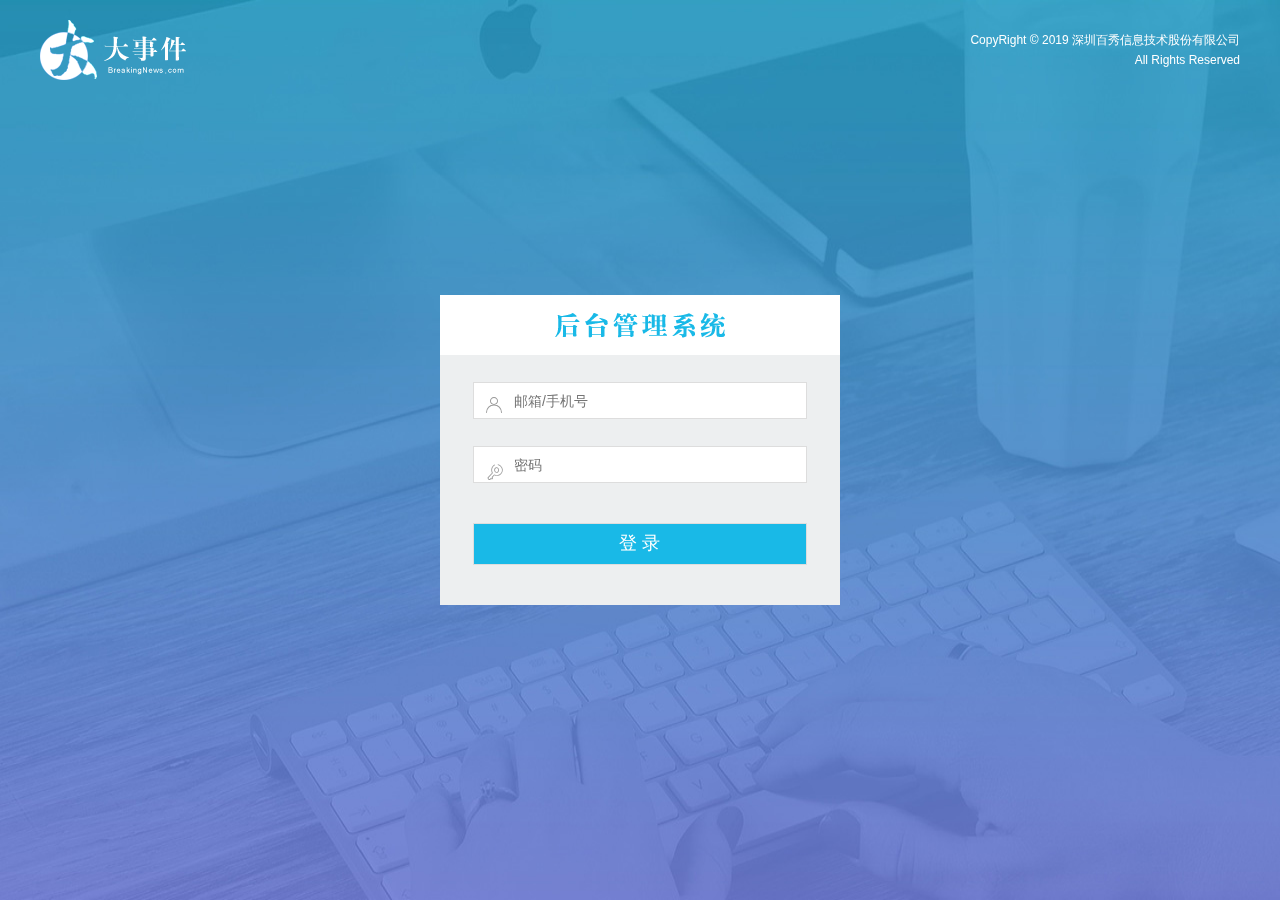
<file: admin/login.html>
<!DOCTYPE html>
<html lang="en">
  <head>
    <meta charset="UTF-8" />
    <meta name="viewport" content="width=device-width, initial-scale=1.0" />
    <meta http-equiv="X-UA-Compatible" content="ie=edge" />
    <title>大事件-后台登录页</title>
    <link rel="stylesheet" type="text/css" href="css/reset.css" />
    <link rel="stylesheet" type="text/css" href="css/iconfont.css" />
    <link rel="stylesheet" type="text/css" href="css/main.css" />
    <!-- 引入bootstrap的css文件 -->
    <link rel="stylesheet" href="./libs/bootstrap/css/bootstrap.min.css" />
    <!-- 引入进度条插件样式 -->
    <link rel="stylesheet" href="../nprogress/nprogress.css" />
    <!-- 引入进度条插件js -->
    <script src="../nprogress/nprogress.js"></script>
    <!-- 引入jq文件 -->
    <script src="./libs/jquery-1.12.4.min.js"></script>
    <!-- 引入bootstrap的js文件 -->
    <script src="./libs/bootstrap/js/bootstrap.min.js"></script>
  </head>

  <body>
    <div class="main_wrap">
      <div class="header">
        <a href="#" class="logo"><img src="images/logo.png" alt=""/></a>
        <div class="copyright">
          CopyRight © 2019 深圳百秀信息技术股份有限公司<br />All Rights Reserved
        </div>
      </div>

      <div class="login_form_con">
        <div class="login_title"></div>
        <form class="login_form">
          <i class="iconfont icon-user"></i>
          <i class="iconfont icon-key"></i>
          <input type="text" class="input_txt" placeholder="邮箱/手机号" />
          <input type="password" class="input_pass" placeholder="密码" />
          <input type="submit" class="input_sub" value="登 录" />
        </form>
      </div>
    </div>
    <!-- 通过Bootstrap引入结构 -->
    <div class="modal fade" tabindex="-1" role="dialog">
      <div class="modal-dialog" role="document">
        <div class="modal-content">
          <div class="modal-header">
            <button
              type="button"
              class="close"
              data-dismiss="modal"
              aria-label="Close"
            >
              <span aria-hidden="true">&times;</span>
            </button>
            <h4 class="modal-title">温馨提示</h4>
          </div>
          <div class="modal-body">
            <p></p>
          </div>
          <div class="modal-footer">
            <button type="button" class="btn btn-default" data-dismiss="modal">
              关闭
            </button>
          </div>
        </div>
        <!-- /.modal-content -->
      </div>
      <!-- /.modal-dialog -->
    </div>
    <!-- /.modal -->
    <!-- 引入代码js -->
    <script src="./js/login.js"></script>
    <!-- 引入封装js -->
    <script src="./js/http.js"></script>
  </body>
</html>
</file>
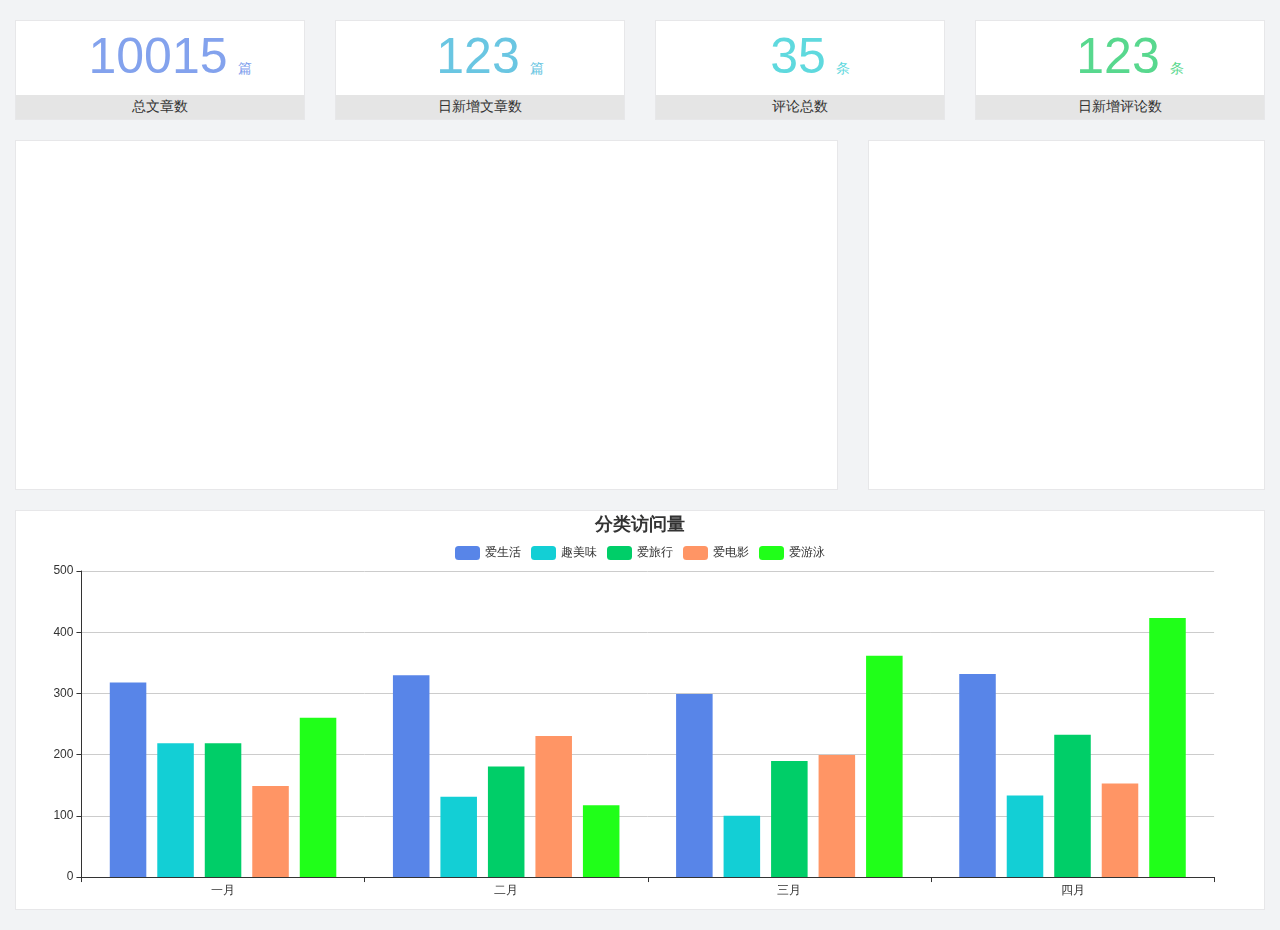
<file: admin/main_count.html>
<!DOCTYPE html>
<html lang="en">
  <head>
    <meta charset="UTF-8" />
    <meta name="viewport" content="width=device-width, initial-scale=1.0" />
    <meta http-equiv="X-UA-Compatible" content="ie=edge" />
    <title>图表统计</title>
    <link rel="stylesheet" href="./libs/bootstrap/css/bootstrap.min.css" />
    <link rel="stylesheet" href="css/reset.css" />
    <link rel="stylesheet" href="css/iconfont.css" />
    <link rel="stylesheet" href="css/main.css" />
    <script src="./libs/jquery-1.12.4.min.js"></script>
    <!-- 引入图标框架插件 -->
    <script type="text/javascript" src="./libs/echarts.js"></script>
  </head>

  <body>
    <div class="container-fluid">
      <div class="row spannel_list">
        <div class="col-sm-3 col-xs-6">
          <div class="spannel">
            <em>10015</em><span>篇</span>
            <b>总文章数</b>
          </div>
        </div>
        <div class="col-sm-3 col-xs-6">
          <div class="spannel scolor01">
            <em>123</em><span>篇</span>
            <b>日新增文章数</b>
          </div>
        </div>
        <div class="col-sm-3 col-xs-6">
          <div class="spannel scolor02">
            <em>35</em><span>条</span>
            <b>评论总数</b>
          </div>
        </div>
        <div class="col-sm-3 col-xs-6">
          <div class="spannel scolor03">
            <em>123</em><span>条</span>
            <b>日新增评论数</b>
          </div>
        </div>
      </div>
    </div>

    <div class="container-fluid">
      <div class="row curve-pie">
        <div class="col-lg-8 col-md-8">
          <div class="gragh_pannel" id="curve_show"></div>
        </div>
        <div class="col-lg-4 col-md-4">
          <div class="gragh_pannel" id="pie_show"></div>
        </div>
      </div>
    </div>

    <div class="container-fluid">
      <div class="column_pannel" id="column_show"></div>
    </div>

    <!-- 柱状图 -->
    <script>
      // 基于准备好的dom，初始化echarts实例
      var myChart2 = echarts.init(document.getElementById("column_show"));

      option2 = {
        title: {
          left: "center",
          text: "分类访问量"
        },
        tooltip: {
          trigger: "axis",
          axisPointer: {
            // 坐标轴指示器，坐标轴触发有效
            type: "line" // 默认为直线，可选为：'line' | 'shadow'
          }
        },
        legend: {
          data: ["爱生活", "趣美味", "爱旅行", "爱电影", "爱游泳"],
          top: 30
        },
        grid: {
          left: "3%",
          right: "4%",
          bottom: "3%",
          containLabel: true
        },
        xAxis: [
          {
            type: "category",
            data: ["一月", "二月", "三月", "四月"]
          }
        ],
        yAxis: [
          {
            type: "value"
          }
        ],
        color: ["#5885e8", "#13cfd5", "#00ce68", "#ff9565", "#20ff19"],
        series: [
          {
            name: "爱生活",
            type: "bar",
            data: [320, 332, 301, 334]
          },
          {
            name: "趣美味",
            type: "bar",
            data: [220, 132, 101, 134]
          },
          {
            name: "爱旅行",
            type: "bar",
            data: [220, 182, 191, 234]
          },
          {
            name: "爱电影",
            type: "bar",
            data: [150, 232, 201, 154]
          },
          {
            name: "爱游泳",
            type: "bar",
            data: [262, 118, 364, 426]
          }
        ]
      };

      // 使用刚指定的配置项和数据显示图表。
      myChart2.setOption(option2);
    </script>
    <!-- 引入接口js -->
    <script src="./js/http.js"></script>
    <!-- 引入页面js -->
    <script src="./js/main_count.js"></script>
  </body>
</html>
</file>
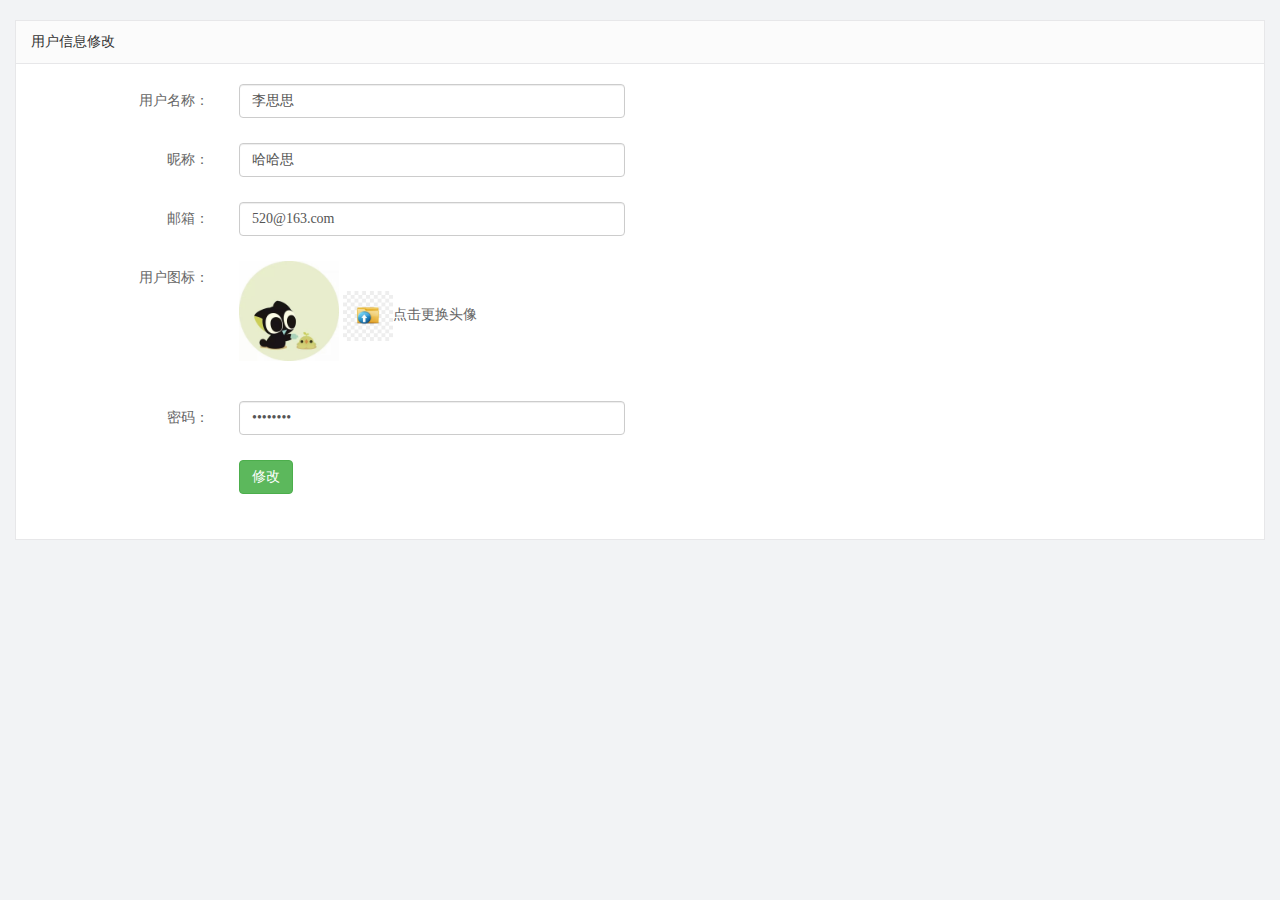
<file: admin/user.html>
<!DOCTYPE html>
<html lang="en">
  <head>
    <meta charset="UTF-8" />
    <meta name="viewport" content="width=device-width, initial-scale=1.0" />
    <meta http-equiv="X-UA-Compatible" content="ie=edge" />
    <title>文章列表</title>
    <link rel="stylesheet" href="./libs/bootstrap/css/bootstrap.min.css" />
    <link rel="stylesheet" href="css/reset.css" />
    <link rel="stylesheet" href="css/iconfont.css" />
    <link rel="stylesheet" href="css/main.css" />
    <script src="./libs/jquery-1.12.4.min.js"></script>
  </head>

  <body>
    <div class="container-fluid">
      <div class="common_title">
        用户信息修改
      </div>
      <div class="container-fluid common_con">
        <form class="form-horizontal article_form" id="form">
          <div class="form-group">
            <label for="inputEmail1" class="col-sm-2 control-label"
              >用户名称：</label
            >
            <div class="col-sm-4">
              <input
                type="text"
                name="username"
                class="form-control username"
                id="inputEmail1"
                value="李思思"
              />
            </div>
          </div>
          <div class="form-group">
            <label for="inputEmail2" class="col-sm-2 control-label"
              >昵称：</label
            >
            <div class="col-sm-4">
              <input
                type="text"
                name="nickname"
                class="form-control nickname"
                id="inputEmail2"
                value="哈哈思"
              />
            </div>
          </div>
          <div class="form-group">
            <label for="inputEmail3" class="col-sm-2 control-label"
              >邮箱：</label
            >
            <div class="col-sm-4">
              <input
                type="text"
                name="email"
                class="form-control email"
                id="inputEmail3"
                value="520@163.com"
              />
            </div>
          </div>

          <div class="form-group">
            <label for="inputPassword3" class="col-sm-2 control-label"
              >用户图标：</label
            >
            <div class="col-sm-10">
              <label for="exampleInputFile"
                ><img src="images/2.jpg" alt="" class="user_pic" />
              </label>
              <!-- input不能删,用样式隐藏 -->
              <input
                style="display: none"
                name="userPic"
                type="file"
                id="exampleInputFile"
              />
              <!-- 给label标签的for属性赋值,值是input标签的id,那这样的话点击label就相当于点击了input -->
              <label for="exampleInputFile">
                <img
                  src="./images/uploads_icon.jpg"
                  style="height: 50px;"
                  alt=""
                />点击更换头像
              </label>
            </div>
          </div>

          <div class="form-group">
            <label for="inputEmail4" class="col-sm-2 control-label"
              >密码：</label
            >
            <div class="col-sm-4">
              <input
                type="password"
                name="password"
                class="form-control password"
                id="inputEmail4"
                value="12345678"
              />
            </div>
          </div>
          <div class="form-group">
            <div class="col-sm-offset-2 col-sm-10">
              <button type="submit" class="btn btn-success btn-edit">
                修改
              </button>
            </div>
          </div>
        </form>
      </div>
    </div>
    <!-- 引入封装接口js -->
    <script src="./js/http.js"></script>
    <!-- 引入js文件 -->
    <script src="./js/user.js"></script>
  </body>
</html>
</file>
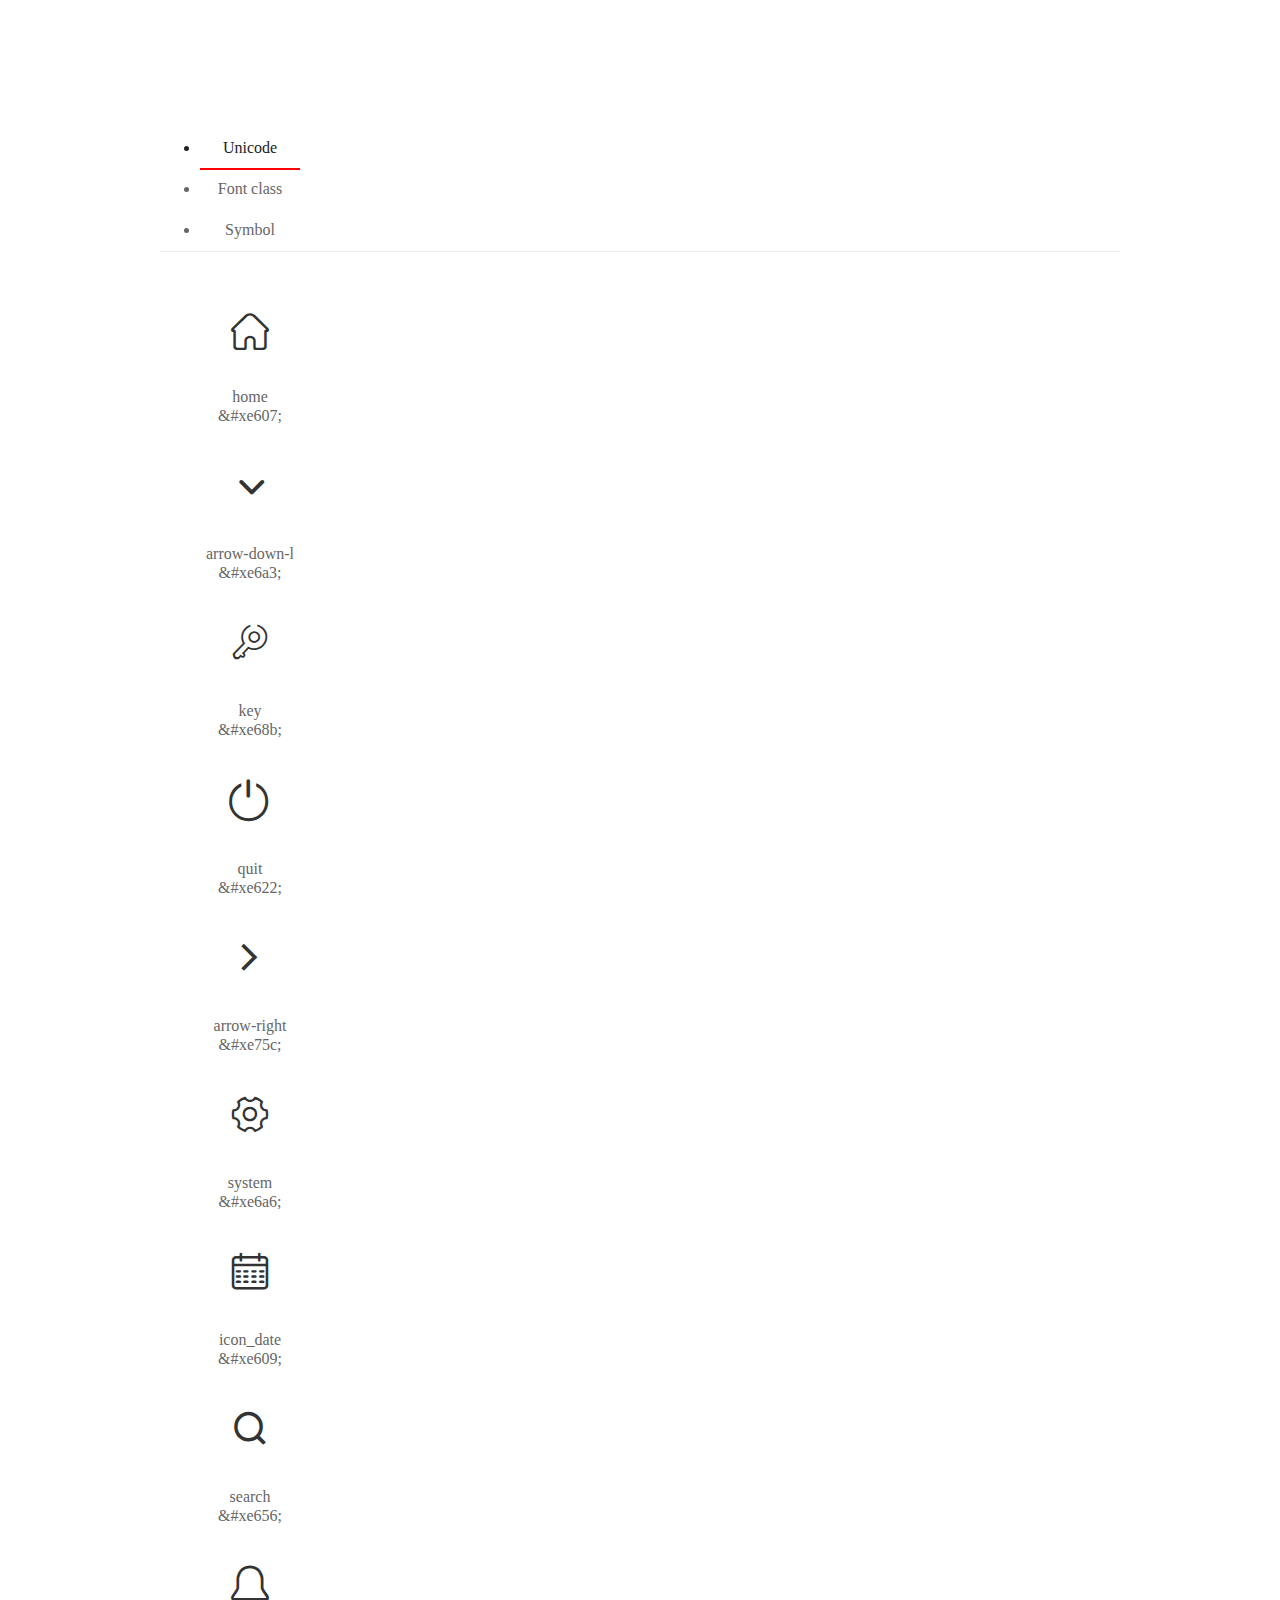
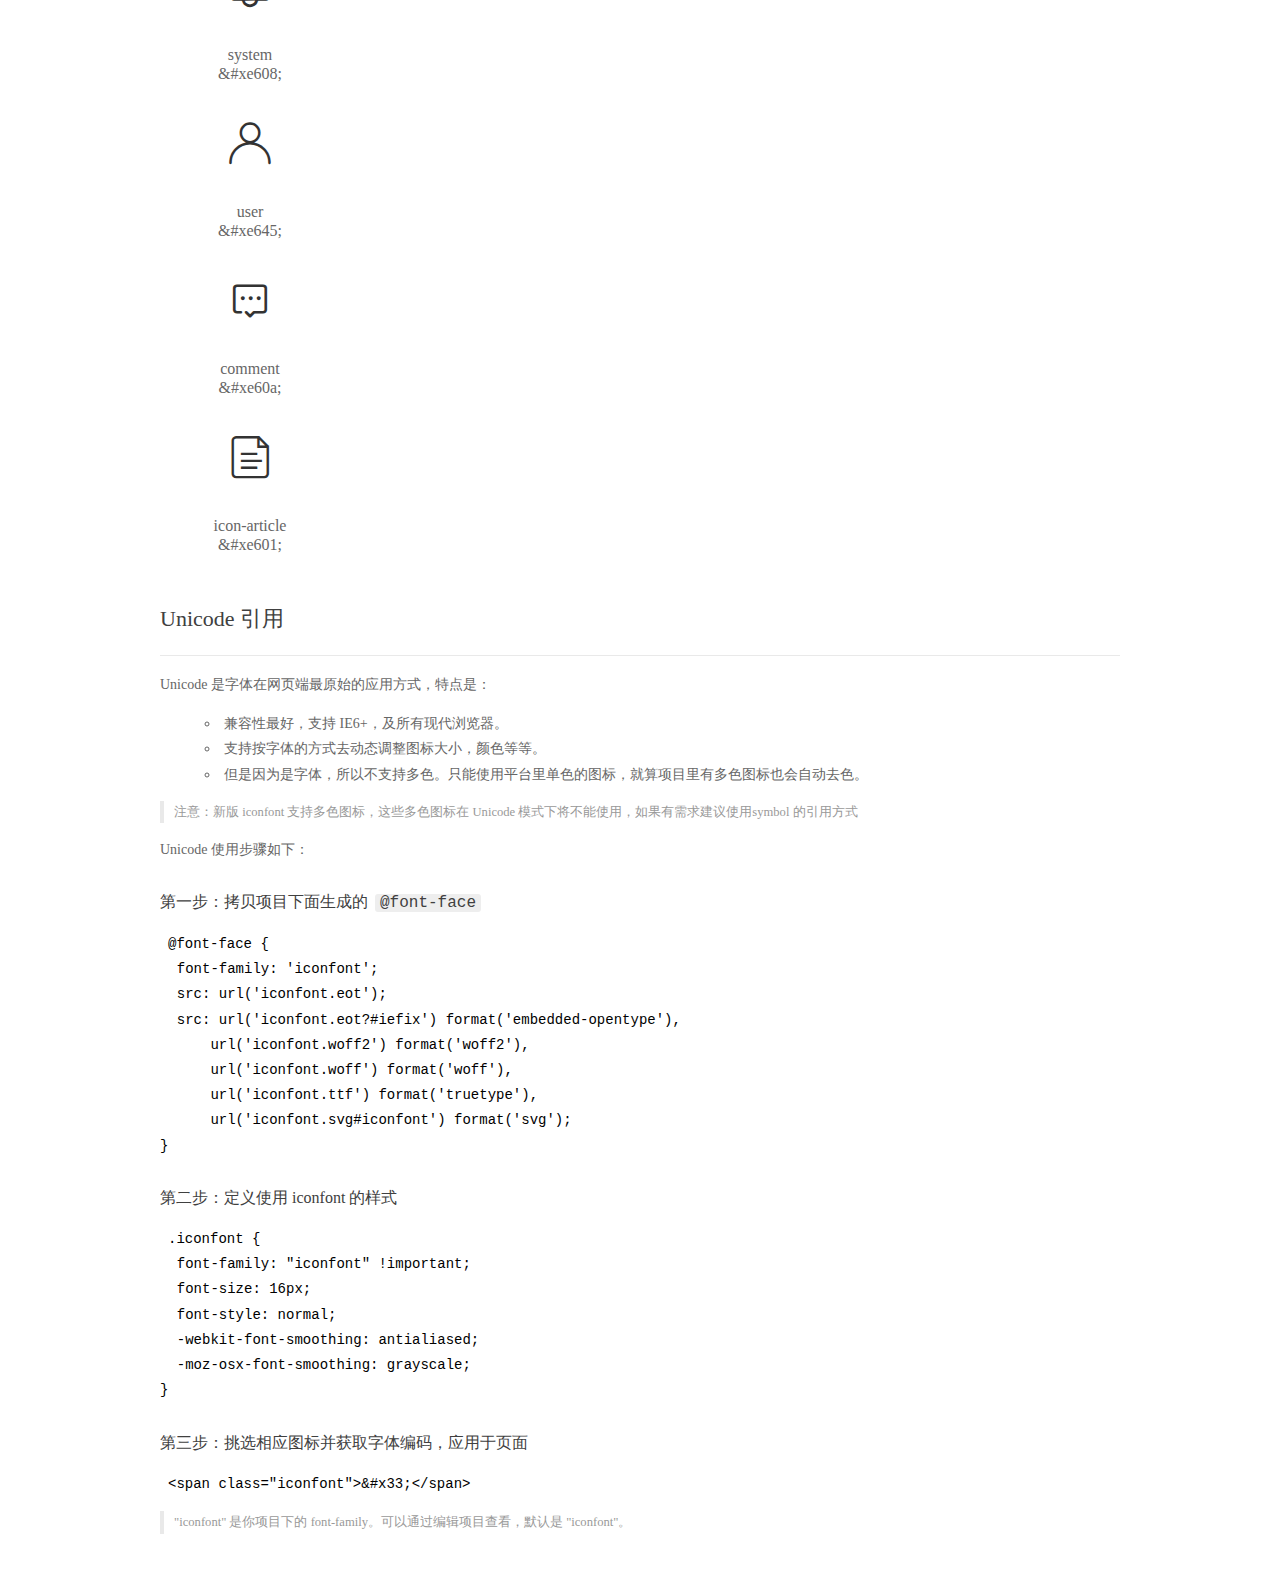
<file: admin/fonts/demo_index.html>
<!DOCTYPE html>
<html>
<head>
  <meta charset="utf-8"/>
  <title>IconFont Demo</title>
  <link rel="shortcut icon" href="https://gtms04.alicdn.com/tps/i4/TB1_oz6GVXXXXaFXpXXJDFnIXXX-64-64.ico" type="image/x-icon"/>
  <link rel="stylesheet" href="https://g.alicdn.com/thx/cube/1.3.2/cube.min.css">
  <link rel="stylesheet" href="demo.css">
  <link rel="stylesheet" href="iconfont.css">
  <script src="iconfont.js"></script>
  <!-- jQuery -->
  <script src="https://a1.alicdn.com/oss/uploads/2018/12/26/7bfddb60-08e8-11e9-9b04-53e73bb6408b.js"></script>
  <!-- 代码高亮 -->
  <script src="https://a1.alicdn.com/oss/uploads/2018/12/26/a3f714d0-08e6-11e9-8a15-ebf944d7534c.js"></script>
</head>
<body>
  <div class="main">
    <h1 class="logo"><a href="https://www.iconfont.cn/" title="iconfont 首页" target="_blank">&#xe86b;</a></h1>
    <div class="nav-tabs">
      <ul id="tabs" class="dib-box">
        <li class="dib active"><span>Unicode</span></li>
        <li class="dib"><span>Font class</span></li>
        <li class="dib"><span>Symbol</span></li>
      </ul>
      
    </div>
    <div class="tab-container">
      <div class="content unicode" style="display: block;">
          <ul class="icon_lists dib-box">
          
            <li class="dib">
              <span class="icon iconfont">&#xe607;</span>
                <div class="name">home</div>
                <div class="code-name">&amp;#xe607;</div>
              </li>
          
            <li class="dib">
              <span class="icon iconfont">&#xe6a3;</span>
                <div class="name">arrow-down-l</div>
                <div class="code-name">&amp;#xe6a3;</div>
              </li>
          
            <li class="dib">
              <span class="icon iconfont">&#xe68b;</span>
                <div class="name">key</div>
                <div class="code-name">&amp;#xe68b;</div>
              </li>
          
            <li class="dib">
              <span class="icon iconfont">&#xe622;</span>
                <div class="name">quit</div>
                <div class="code-name">&amp;#xe622;</div>
              </li>
          
            <li class="dib">
              <span class="icon iconfont">&#xe75c;</span>
                <div class="name">arrow-right</div>
                <div class="code-name">&amp;#xe75c;</div>
              </li>
          
            <li class="dib">
              <span class="icon iconfont">&#xe6a6;</span>
                <div class="name">system</div>
                <div class="code-name">&amp;#xe6a6;</div>
              </li>
          
            <li class="dib">
              <span class="icon iconfont">&#xe609;</span>
                <div class="name">icon_date</div>
                <div class="code-name">&amp;#xe609;</div>
              </li>
          
            <li class="dib">
              <span class="icon iconfont">&#xe656;</span>
                <div class="name">search</div>
                <div class="code-name">&amp;#xe656;</div>
              </li>
          
            <li class="dib">
              <span class="icon iconfont">&#xe608;</span>
                <div class="name">system</div>
                <div class="code-name">&amp;#xe608;</div>
              </li>
          
            <li class="dib">
              <span class="icon iconfont">&#xe645;</span>
                <div class="name">user</div>
                <div class="code-name">&amp;#xe645;</div>
              </li>
          
            <li class="dib">
              <span class="icon iconfont">&#xe60a;</span>
                <div class="name">comment</div>
                <div class="code-name">&amp;#xe60a;</div>
              </li>
          
            <li class="dib">
              <span class="icon iconfont">&#xe601;</span>
                <div class="name">icon-article</div>
                <div class="code-name">&amp;#xe601;</div>
              </li>
          
          </ul>
          <div class="article markdown">
          <h2 id="unicode-">Unicode 引用</h2>
          <hr>

          <p>Unicode 是字体在网页端最原始的应用方式，特点是：</p>
          <ul>
            <li>兼容性最好，支持 IE6+，及所有现代浏览器。</li>
            <li>支持按字体的方式去动态调整图标大小，颜色等等。</li>
            <li>但是因为是字体，所以不支持多色。只能使用平台里单色的图标，就算项目里有多色图标也会自动去色。</li>
          </ul>
          <blockquote>
            <p>注意：新版 iconfont 支持多色图标，这些多色图标在 Unicode 模式下将不能使用，如果有需求建议使用symbol 的引用方式</p>
          </blockquote>
          <p>Unicode 使用步骤如下：</p>
          <h3 id="-font-face">第一步：拷贝项目下面生成的 <code>@font-face</code></h3>
<pre><code class="language-css"
>@font-face {
  font-family: 'iconfont';
  src: url('iconfont.eot');
  src: url('iconfont.eot?#iefix') format('embedded-opentype'),
      url('iconfont.woff2') format('woff2'),
      url('iconfont.woff') format('woff'),
      url('iconfont.ttf') format('truetype'),
      url('iconfont.svg#iconfont') format('svg');
}
</code></pre>
          <h3 id="-iconfont-">第二步：定义使用 iconfont 的样式</h3>
<pre><code class="language-css"
>.iconfont {
  font-family: "iconfont" !important;
  font-size: 16px;
  font-style: normal;
  -webkit-font-smoothing: antialiased;
  -moz-osx-font-smoothing: grayscale;
}
</code></pre>
          <h3 id="-">第三步：挑选相应图标并获取字体编码，应用于页面</h3>
<pre>
<code class="language-html"
>&lt;span class="iconfont"&gt;&amp;#x33;&lt;/span&gt;
</code></pre>
          <blockquote>
            <p>"iconfont" 是你项目下的 font-family。可以通过编辑项目查看，默认是 "iconfont"。</p>
          </blockquote>
          </div>
      </div>
      <div class="content font-class">
        <ul class="icon_lists dib-box">
          
          <li class="dib">
            <span class="icon iconfont icon-yidiandiantubiao04"></span>
            <div class="name">
              home
            </div>
            <div class="code-name">.icon-yidiandiantubiao04
            </div>
          </li>
          
          <li class="dib">
            <span class="icon iconfont icon-arrowdownl"></span>
            <div class="name">
              arrow-down-l
            </div>
            <div class="code-name">.icon-arrowdownl
            </div>
          </li>
          
          <li class="dib">
            <span class="icon iconfont icon-key"></span>
            <div class="name">
              key
            </div>
            <div class="code-name">.icon-key
            </div>
          </li>
          
          <li class="dib">
            <span class="icon iconfont icon-tuichu"></span>
            <div class="name">
              quit
            </div>
            <div class="code-name">.icon-tuichu
            </div>
          </li>
          
          <li class="dib">
            <span class="icon iconfont icon-previewright"></span>
            <div class="name">
              arrow-right
            </div>
            <div class="code-name">.icon-previewright
            </div>
          </li>
          
          <li class="dib">
            <span class="icon iconfont icon-system"></span>
            <div class="name">
              system
            </div>
            <div class="code-name">.icon-system
            </div>
          </li>
          
          <li class="dib">
            <span class="icon iconfont icon-icondate"></span>
            <div class="name">
              icon_date
            </div>
            <div class="code-name">.icon-icondate
            </div>
          </li>
          
          <li class="dib">
            <span class="icon iconfont icon-search"></span>
            <div class="name">
              search
            </div>
            <div class="code-name">.icon-search
            </div>
          </li>
          
          <li class="dib">
            <span class="icon iconfont icon-system1"></span>
            <div class="name">
              system
            </div>
            <div class="code-name">.icon-system1
            </div>
          </li>
          
          <li class="dib">
            <span class="icon iconfont icon-user"></span>
            <div class="name">
              user
            </div>
            <div class="code-name">.icon-user
            </div>
          </li>
          
          <li class="dib">
            <span class="icon iconfont icon-comment"></span>
            <div class="name">
              comment
            </div>
            <div class="code-name">.icon-comment
            </div>
          </li>
          
          <li class="dib">
            <span class="icon iconfont icon-icon-article"></span>
            <div class="name">
              icon-article
            </div>
            <div class="code-name">.icon-icon-article
            </div>
          </li>
          
        </ul>
        <div class="article markdown">
        <h2 id="font-class-">font-class 引用</h2>
        <hr>

        <p>font-class 是 Unicode 使用方式的一种变种，主要是解决 Unicode 书写不直观，语意不明确的问题。</p>
        <p>与 Unicode 使用方式相比，具有如下特点：</p>
        <ul>
          <li>兼容性良好，支持 IE8+，及所有现代浏览器。</li>
          <li>相比于 Unicode 语意明确，书写更直观。可以很容易分辨这个 icon 是什么。</li>
          <li>因为使用 class 来定义图标，所以当要替换图标时，只需要修改 class 里面的 Unicode 引用。</li>
          <li>不过因为本质上还是使用的字体，所以多色图标还是不支持的。</li>
        </ul>
        <p>使用步骤如下：</p>
        <h3 id="-fontclass-">第一步：引入项目下面生成的 fontclass 代码：</h3>
<pre><code class="language-html">&lt;link rel="stylesheet" href="./iconfont.css"&gt;
</code></pre>
        <h3 id="-">第二步：挑选相应图标并获取类名，应用于页面：</h3>
<pre><code class="language-html">&lt;span class="iconfont icon-xxx"&gt;&lt;/span&gt;
</code></pre>
        <blockquote>
          <p>"
            iconfont" 是你项目下的 font-family。可以通过编辑项目查看，默认是 "iconfont"。</p>
        </blockquote>
      </div>
      </div>
      <div class="content symbol">
          <ul class="icon_lists dib-box">
          
            <li class="dib">
                <svg class="icon svg-icon" aria-hidden="true">
                  <use xlink:href="#icon-yidiandiantubiao04"></use>
                </svg>
                <div class="name">home</div>
                <div class="code-name">#icon-yidiandiantubiao04</div>
            </li>
          
            <li class="dib">
                <svg class="icon svg-icon" aria-hidden="true">
                  <use xlink:href="#icon-arrowdownl"></use>
                </svg>
                <div class="name">arrow-down-l</div>
                <div class="code-name">#icon-arrowdownl</div>
            </li>
          
            <li class="dib">
                <svg class="icon svg-icon" aria-hidden="true">
                  <use xlink:href="#icon-key"></use>
                </svg>
                <div class="name">key</div>
                <div class="code-name">#icon-key</div>
            </li>
          
            <li class="dib">
                <svg class="icon svg-icon" aria-hidden="true">
                  <use xlink:href="#icon-tuichu"></use>
                </svg>
                <div class="name">quit</div>
                <div class="code-name">#icon-tuichu</div>
            </li>
          
            <li class="dib">
                <svg class="icon svg-icon" aria-hidden="true">
                  <use xlink:href="#icon-previewright"></use>
                </svg>
                <div class="name">arrow-right</div>
                <div class="code-name">#icon-previewright</div>
            </li>
          
            <li class="dib">
                <svg class="icon svg-icon" aria-hidden="true">
                  <use xlink:href="#icon-system"></use>
                </svg>
                <div class="name">system</div>
                <div class="code-name">#icon-system</div>
            </li>
          
            <li class="dib">
                <svg class="icon svg-icon" aria-hidden="true">
                  <use xlink:href="#icon-icondate"></use>
                </svg>
                <div class="name">icon_date</div>
                <div class="code-name">#icon-icondate</div>
            </li>
          
            <li class="dib">
                <svg class="icon svg-icon" aria-hidden="true">
                  <use xlink:href="#icon-search"></use>
                </svg>
                <div class="name">search</div>
                <div class="code-name">#icon-search</div>
            </li>
          
            <li class="dib">
                <svg class="icon svg-icon" aria-hidden="true">
                  <use xlink:href="#icon-system1"></use>
                </svg>
                <div class="name">system</div>
                <div class="code-name">#icon-system1</div>
            </li>
          
            <li class="dib">
                <svg class="icon svg-icon" aria-hidden="true">
                  <use xlink:href="#icon-user"></use>
                </svg>
                <div class="name">user</div>
                <div class="code-name">#icon-user</div>
            </li>
          
            <li class="dib">
                <svg class="icon svg-icon" aria-hidden="true">
                  <use xlink:href="#icon-comment"></use>
                </svg>
                <div class="name">comment</div>
                <div class="code-name">#icon-comment</div>
            </li>
          
            <li class="dib">
                <svg class="icon svg-icon" aria-hidden="true">
                  <use xlink:href="#icon-icon-article"></use>
                </svg>
                <div class="name">icon-article</div>
                <div class="code-name">#icon-icon-article</div>
            </li>
          
          </ul>
          <div class="article markdown">
          <h2 id="symbol-">Symbol 引用</h2>
          <hr>

          <p>这是一种全新的使用方式，应该说这才是未来的主流，也是平台目前推荐的用法。相关介绍可以参考这篇<a href="">文章</a>
            这种用法其实是做了一个 SVG 的集合，与另外两种相比具有如下特点：</p>
          <ul>
            <li>支持多色图标了，不再受单色限制。</li>
            <li>通过一些技巧，支持像字体那样，通过 <code>font-size</code>, <code>color</code> 来调整样式。</li>
            <li>兼容性较差，支持 IE9+，及现代浏览器。</li>
            <li>浏览器渲染 SVG 的性能一般，还不如 png。</li>
          </ul>
          <p>使用步骤如下：</p>
          <h3 id="-symbol-">第一步：引入项目下面生成的 symbol 代码：</h3>
<pre><code class="language-html">&lt;script src="./iconfont.js"&gt;&lt;/script&gt;
</code></pre>
          <h3 id="-css-">第二步：加入通用 CSS 代码（引入一次就行）：</h3>
<pre><code class="language-html">&lt;style&gt;
.icon {
  width: 1em;
  height: 1em;
  vertical-align: -0.15em;
  fill: currentColor;
  overflow: hidden;
}
&lt;/style&gt;
</code></pre>
          <h3 id="-">第三步：挑选相应图标并获取类名，应用于页面：</h3>
<pre><code class="language-html">&lt;svg class="icon" aria-hidden="true"&gt;
  &lt;use xlink:href="#icon-xxx"&gt;&lt;/use&gt;
&lt;/svg&gt;
</code></pre>
          </div>
      </div>

    </div>
  </div>
  <script>
  $(document).ready(function () {
      $('.tab-container .content:first').show()

      $('#tabs li').click(function (e) {
        var tabContent = $('.tab-container .content')
        var index = $(this).index()

        if ($(this).hasClass('active')) {
          return
        } else {
          $('#tabs li').removeClass('active')
          $(this).addClass('active')

          tabContent.hide().eq(index).fadeIn()
        }
      })
    })
  </script>
</body>
</html>
</file>
<file: css/main.css>
body{
    font-family:'MicroSoft YaHei';
}
.header{
    width:1020px;
    height:85px;
    margin:0 auto;
}
.logo{
    width:148px;
    height:61px;
    margin-top:12px;
}
.search_form{
    width:391px;
    height:33px;
    margin:26px 0 0 198px;
}
.search_txt{
    width: 343px;
    height: 31px;
    border:1px solid #dddddd;
    float: left;
    padding:0px;
    border-top-left-radius:4px;
    border-bottom-left-radius:4px;
    outline:none;
    text-indent:10px;   
}
.search_btn{
    width:46px;
    height:33px;
    background-color: #0075f3;
    float:left;
    border:0px;
    border-top-right-radius:4px;
    border-bottom-right-radius:4px;
    cursor: pointer;
    outline:none;
}
.fa-search{
    color:#fff;
    font-size: 20px;
}
.link_info{
    height:33px;
    margin-top:20px;
}
.link_info a{
    font-size:14px;
    color:#666;
}
.link_info a:hover{
    color:#0075f3;
}
.fa-user-circle{
    font-size:24px;
    color:#666;
    line-height:33px;
    position: relative;
}

.fa-user-circle{
    margin-left:22px;
}
.fa-user-circle span{
    font-size:14px;
    padding-left:10px;
    vertical-align:middle;
}
.menu_con{
    height:50px;
    background-color: #2a2a2a;
}
.menu{
    width:1020px;
    height:50px;
    margin:0 auto;
}
.menu_collapse{
    width:120px;
    height:50px;
    position:relative;    
}
.menu_collapse i{
    text-indent:10px;
    padding-right:10px;
}
.menu_collapse:hover{
    background-color: #0074f3;
}
.level_one{
    line-height:50px;
    color:#fff;
    font-size:14px;
}

.menu_collapse:hover .level_two{
    display:block;
}
.level_two .up{
   height:6px;
   background:url('../images/up.png') center center no-repeat;
   border-bottom:0px;
}
.level_two{
    position:absolute;
    width:120px;
    left:0;
    top:50px;
    overflow: hidden;
    display:none;
    z-index:999;
}

.level_two li{
    background-color: #2a2a2a;
    border-bottom:1px solid #505050;   
    font-size:14px;
    overflow: hidden;
}
.level_two li:nth-child(2){
    border-top-left-radius:6px;
    border-top-right-radius:6px;
}
.level_two li:last-child{
    border-bottom-left-radius:6px;
    border-bottom-right-radius:6px;
}
.level_two a{
    display:block;
    color:#fff;
    line-height:40px;
    text-indent:10px;
}
.level_two a:hover{
    background-color:#0074f3;
}

.left_menu,.right_menu{
    height:50px;
}
.left_menu li,.right_menu li{
    height:50px;
    float: left;
}
.left_menu li a,.right_menu li a{
    display:block;
    line-height:50px;
    padding:0 15px;
    text-align:center;
    color:#fff;
    font-size:14px;
}
.left_menu li a:hover,.right_menu li a:hover{
    background-color:#0074f3; 
}
.main_con{
    width:1020px;
    margin:20px auto 0;
}
.left_con{
    width:750px;
    float: left;
}
.right_con{
    width:250px;
    float:right;
}

.focus_list{
    width:750px;
    height:278px;
}
.focus_list li{
    width:165px;
    height:134px;
    float: left;
    margin:0 0 10px 10px;
    position: relative;
}
.focus_list li img{
    width:165px;
    height:134px;
}

.focus_list li p{
    position: absolute;
    width:100%;
    height:24px;
    left:0;
    bottom:0;
    background-color:rgba(0,0,0,0.6);
    text-align:center;
    line-height:24px;
    color:#fff;
    font-size:14px;
    overflow:hidden;
    text-overflow:ellipsis;
    white-space:nowrap
}

.focus_list .first{
    width:400px;
    height:278px;
    margin:0 0 10px 0;
}

.focus_list .first img{
    width:400px;
    height:278px;
}

.common_title{
    height:36px;
    margin-top:15px;
    border-bottom:2px solid #eee;
}

.common_title h3{
    float:left;
    line-height:36px;
    border-bottom:2px solid #0074f3;
    padding-right:10px;
    font-size:18px;
    color:#000;
}
.common_title .fa-edit{
    color:#0074f3;
}
.common_title .more{
    float:right;
    line-height:36px;
    color:#bbb;
}
.common_title .more:hover{
    color:#0074f3;
}

.common_news_list{
    height:135px;
    padding-left:195px;
    position: relative;
    margin-top:20px;
    padding-bottom:20px;
    border-bottom:1px solid #ddd;
    overflow: hidden;
}
.common_news_list .list_pic{
    position:absolute;
    width:180px;
    height:135px;
    left:0;
    top:0;
}
.common_news_list .list_pic img{
    width:180px;
    height:135px;
}
.common_news_list h4{
    font-size:18px;
    line-height:20px;
    font-weight:bold;
    width:100%;
    overflow:hidden;
    text-overflow:ellipsis;
    white-space:nowrap;
    margin-top:-1px;
}

.common_news_list h4 a{
    color:#444;
}
.common_news_list h4 a:hover{
    color:#1a4a7d;
}
.common_news_list p{
    font-size:12px;
    color:#666;
    line-height:22px;
    margin-top:12px;
}

.new_info{
    overflow: hidden;
    margin-top:20px;
}

.new_info span{
    font-size:12px;
    color:#999;
    float: left;
}
.new_info b{
    font-size:12px;
    color:#999;
    float: right;
    font-weight:normal;
}

.common_wrap{
    border:1px solid #eeeeee;
    margin-bottom:15px;
}

.common_wrap h3{
    line-height:32px;
    background-color: #f3f3f3;
    padding-left:15px;
    color:#000;
    font-size:16px;
}

.common_wrap h3 i{
    color:#0075f4;
    padding-right:10px;
}

.content_list{
    margin:5px 15px;
}

.content_list li{
    height:36px;
    border-bottom:1px dashed #e6e6e6;
    overflow: hidden;
}
.content_list li:last-child{
    border-bottom:0px;
}

.content_list li span{
    float: left;
    width:18px;
    height:18px;
    background-color: #999999;
    text-align:center;
    line-height:18px;
    color:#fff;
    font-size:12px;
    margin-top:9px;
}
.content_list li .first{
    background-color: #fd8c84;
}
.content_list li .second{
    background-color: #7fd75a;
}
.content_list li .third{
    background-color: #60c4fd;
}

.content_list li a{
    float:left;
    font-size:12px;
    line-height:36px;
    margin-left:10px;
    color:#666;
    width:190px;
    overflow:hidden;
    text-overflow:ellipsis;
    white-space:nowrap;
}

.guanzhu_list li a{
    margin-left:0px;
    width:220px;
}

.comment_list li{
    height:59px;
}

.comment_list li span{
    width:40px;
    height:40px;
    line-height:40px;
    font-size:20px;
    background-color: #0a76b7;
    border-radius:50%;
    margin:10px 10px 0 0;
}

.comment_list li b,.comment_list li strong{
    font-size:12px;
    font-weight:normal;
    float: left;
    width:168px;
    color:#999;
    margin-top:10px;
    overflow:hidden;
    text-overflow:ellipsis;
    white-space:nowrap;
}
.comment_list li strong{
    margin-top:5px; 
}

.comment_list li em{
    font-style:normal;
    color:#333;
    padding-right:10px;
}

.content_list li a:hover{
    color:#1a4a7d;
}

.footer{
    margin-top:30px;
    background-color: #262f38;
    padding-bottom:20px;
}

.foot_link{text-align:center;margin-top:20px;}
.foot_link a,.foot_link span{color:#fff;font-size:12px;}
.foot_link a:hover{color:#0075f4}
.foot_link span{padding:0 10px}
.footer p{text-align:center; margin-top:10px;font-size:12px; color:#fff;}

.setfl{
    float: left;
}
.setfr{
    float: right;
}
.list_title{
    width:750px;
    height:25px;
    background:url('../images/list_title_bg.png') no-repeat;
}
.list_title h3{
    font-size:18px;
    color:#000;
    line-height:25px;
    border-left:2px solid #528dff;
    padding-left:15px;
}
.ui-pagination-container{
	text-align:center;
	margin-top:20px;
}
.ui-pagination-container .ui-pagination-page-item:hover{
	color:#528dff;
	border-color:#528dff;
}
.ui-pagination-container .ui-pagination-page-item{
	background:none;
	font-size:12px;
}
.ui-pagination-container .ui-pagination-page-item.active{
	background:#528dff;
	border-color:#528dff;
}
.ui-pagination-container .ui-pagination-page-item:hover{
	color:#333;
}
.breadcrumb{
    font-size:12px;
    color:#999;
}
.breadcrumb a{
    color:#333;
}
.article_title{
    text-align:center;
    font-size:24px;
    color:#666;
    margin-top:34px;
    line-height:30px;
}
.article_info{
    text-align:center;
    font-size:12px;
    color:#999;
    border-bottom:1px solid #ddd;
    padding:20px 0 15px 0;
}

.article_con p{
    margin:20px 0;
    font-size:14px;
    line-height:24px;
    color:#666;
    text-indent:28px;
}

.article_links{
    font-size:12px;
    color:#999;
    line-height:24px;
    margin-top:60px;
}

.article_links a{
    color:#999;
}

.article_links a:hover{
    color:#528dff;
}

.comment_form{
	margin-top:50px;
	overflow:hidden;
}

.form_group{
    overflow: hidden;
    margin-bottom:15px;
}

.form_group label{
    width:80px;
    float:left;
    font-size:12px;
    color:#333;
    text-align:right;
    line-height:24px;
}
.form_group .comment_input{
	float:left;
	width:648px;
	height:60px;
	border-radius:4px;
	padding:10px;
	outline:none;
    border:1px solid #ddd;
    font-family:'Microsoft YaHei';
}
.form_group .comment_name{
	float:left;
	width:300px;
	height:24px;
	border-radius:4px;
	outline:none;
    border:1px solid #ddd;
    text-indent:10px;
}

.form_group .comment_sub{
	float:right;
	width:58px;
	height:28px;
	border:1px solid #ddd;
	background:#fff;
	border-radius:4px;
	cursor:pointer;
}
.comment_form .comment_sub:hover{
	background:#2185ed;
	color:#fff;
}

.comment_count{
    font-size: 16px;
    color: #333;
    border-bottom: 1px solid #ebebeb;
    padding: 12px 0
}

.comment_detail_list{
	border-bottom:1px solid #ebebeb;
	overflow:hidden;
	margin-top:15px;
	padding-bottom:15px;
}


.comment_detail_list .person_pic{
	width:40px;
    height:40px;
    line-height:40px;
    font-size:20px;
    background-color: #0a76b7;
    border-radius:50%;
    color:#fff;
    text-align:center;
}

.comment_detail_list .person_pic img{
	width:40px;
	height:40px;
	border-radius:20px;
}

.name_time{
	width:680px;
	font-size: 14px;
    font-weight: 700;
    line-height:16px;
    color: #333;
    margin:0 0 5px 20px;
}
.name_time b{
    float: left;
}
.name_time span{
    float: right;
    font-size:12px;
    color:#999
}

.comment_text{
	width:680px;
	font-size: 14px;
    line-height: 20px;
    color: #333;
    margin:5px 0 0 20px;
    text-align:justify;
}
</file>
<file: admin/css/iconfont.css>
@font-face {font-family: "iconfont";
  src: url('../fonts/iconfont.eot?t=1558003957214'); /* IE9 */
  src: url('../fonts/iconfont.eot?t=1558003957214#iefix') format('embedded-opentype'), /* IE6-IE8 */
  url('[data-uri]') format('woff2'),
  url('../fonts/iconfont.woff?t=1558003957214') format('woff'),
  url('../fonts/iconfont.ttf?t=1558003957214') format('truetype'), /* chrome, firefox, opera, Safari, Android, iOS 4.2+ */
  url('../fonts/iconfont.svg?t=1558003957214#iconfont') format('svg'); /* iOS 4.1- */
}

.iconfont {
  font-family: "iconfont" !important;
  font-size: 16px;
  font-style: normal;
  -webkit-font-smoothing: antialiased;
  -moz-osx-font-smoothing: grayscale;
}

.icon-yidiandiantubiao04:before {
  content: "\e607";
}

.icon-arrowdownl:before {
  content: "\e6a3";
}

.icon-key:before {
  content: "\e68b";
}

.icon-tuichu:before {
  content: "\e622";
}

.icon-previewright:before {
  content: "\e75c";
}

.icon-system:before {
  content: "\e6a6";
}

.icon-icondate:before {
  content: "\e609";
}

.icon-search:before {
  content: "\e656";
}

.icon-system1:before {
  content: "\e608";
}

.icon-user:before {
  content: "\e645";
}

.icon-comment:before {
  content: "\e60a";
}

.icon-icon-article:before {
  content: "\e601";
}
</file>
<file: admin/css/main.css>
body {
  font-family: "MicroSoft YaHei";
  background-color: #f2f3f5;
}
.main_wrap {
  position: fixed;
  width: 100%;
  height: 100%;
  left: 0px;
  top: 0px;
  background: url("../images/login_bg.jpg");
  background-size: 100% 100%;
}
.header {
  width: 1200px;
  overflow: hidden;
  margin: 20px auto 0;
}
.heade .logo {
  float: left;
}
.header .copyright {
  float: right;
  font-size: 12px;
  color: #fff;
  text-align: right;
  line-height: 20px;
  margin-top: 10px;
}
.login_form_con {
  position: absolute;
  left: 50%;
  top: 50%;
  margin-left: -200px;
  margin-top: -155px;
  width: 400px;
  height: 310px;
  background-color: #edeff0;
}

.login_form {
  position: relative;
}

.login_form .icon-user {
  position: absolute;
  font-size: 16px;
  color: #999;
  left: 46px;
  top: 12px;
}
.login_form .icon-key {
  position: absolute;
  font-size: 18px;
  color: #999;
  left: 46px;
  top: 78px;
}
.login_title {
  height: 60px;
  background: url("../images/login_title.png") center center no-repeat #fff;
}
.input_txt,
.input_pass,
.input_sub {
  display: block;
  width: 334px;
  height: 37px;
  padding: 0px;
  text-indent: 40px;
  border: 1px solid #ddd;
  margin: 27px auto 0;
  outline: none;
}
.input_sub {
  margin-top: 40px;
  height: 42px;
  background-color: #19b9e7;
  text-indent: 0px;
  font-size: 18px;
  color: #fff;
  cursor: pointer;
}
.input_sub:hover {
  background-color: #08a0cc;
}

.sider {
  position: fixed;
  left: 0;
  top: 0;
  bottom: 0;
  width: 210px;
  background-color: #323745;
}
.sider .logo {
  display: block;
  height: 56px;
  background-color: #242732;
  overflow: hidden;
}
.sider .logo img {
  display: block;
  margin: 6px auto 0;
}
.user_info {
  height: 79px;
  border-bottom: 1px solid #5a5e6b;
}

.user_info img {
  float: left;
  width: 40px;
  height: 40px;
  border-radius: 20px;
  margin: 19px 0 0 30px;
}
.user_info span {
  float: left;
  width: 120px;
  font-size: 12px;
  color: #fff;
  margin: 23px 0 0 20px;
}
.user_info b {
  float: left;
  width: 120px;
  font-weight: normal;
  font-size: 12px;
  color: #adafb5;
  margin: 2px 0 0 20px;
}

.menu .level01 {
  height: 50px;
  line-height: 50px;
}
.menu .level01 a {
  display: block;
  height: 50px;
  font-size: 12px;
  color: #adafb5;
  overflow: hidden;
}
.menu .level01.active a {
  background-color: #1378f0;
  color: #fff;
}
.menu .level01.active i {
  color: #fff;
}

.menu .level01 a:hover {
  background-color: #1378f0;
  color: #fff;
}
.menu .level01 a:hover i {
  color: #fff;
}
.menu .level01 i {
  color: #61646f;
  font-size: 22px;
  float: left;
  margin-left: 26px;
}
.menu .level01 span {
  float: left;
  margin-left: 10px;
}
.menu .level01 b {
  float: right;
  margin-right: 20px;
  font-weight: normal;
  transform: rotate(90deg);
  transition: all 500ms ease;
}

.menu .level01 .rotate0 {
  transform: rotate(0deg);
}

.menu .level02 {
  background: #242732;
  display: none;
}

.menu .level02 li {
  height: 40px;
  line-height: 40px;
}
.menu .level02 li a {
  display: block;
  height: 40px;
  font-size: 12px;
  color: #adafb5;
  overflow: hidden;
}

.menu .level02 li a:hover {
  background-color: #1378f0;
  color: #fff;
}

.menu .level02 li i {
  font-size: 12px;
  float: left;
  margin-left: 60px;
}
.menu .level02 li span {
  font-size: 12px;
  float: left;
  margin-left: 5px;
}

.menu .level02 .active a {
  color: #ffae00;
}

.header_bar {
  position: fixed;
  left: 210px;
  right: 0;
  top: 0;
  height: 56px;
  background-color: #fff;
}

.main {
  position: fixed;
  left: 210px;
  top: 56px;
  right: 0;
  bottom: 0;
  background-color: #f2f3f5;
}
.main iframe {
  width: 100%;
  height: 100%;
}

.search_form {
  width: 218px;
  height: 33px;
  border: 1px solid #ddd;
  background-color: #f2f3f5;
  border-radius: 16px;
  float: left;
  margin: 12px 0 0 27px;
}

.search_form input {
  padding: 0px;
  margin: 0px;
  border: 0px;
  float: left;
  background-color: #f2f3f5;
  font-size: 12px;
  width: 175px;
  height: 31px;
  margin-left: 12px;
  outline: none;
}

.search_form .icon-search {
  line-height: 33px;
  cursor: pointer;
  font-size: 18px;
  color: #abaebb;
}
.user_center_link {
  float: right;
}
.user_center_link a {
  line-height: 56px;
  font-size: 12px;
  color: #999;
  margin-right: 15px;
}
.user_center_link a:hover {
  color: #ffae00;
}

.user_center_link img {
  width: 42px;
  height: 42px;
  border-radius: 32px;
  margin-right: 10px;
}

.spannel_list {
  margin-top: 20px;
}

.spannel {
  height: 100px;
  overflow: hidden;
  text-align: center;
  position: relative;
  background-color: #fff;
  border: 1px solid #e7e7e9;
  margin-bottom: 20px;
}

.spannel em {
  font-style: normal;
  font-size: 50px;
  line-height: 50px;
  display: inline-block;
  margin: 10px 0 0 20px;
  font-family: "Arial";
  color: #83a2ed;
}

.spannel span {
  font-size: 14px;
  display: inline-block;
  color: #83a2ed;
  margin-left: 10px;
}

.spannel b {
  position: absolute;
  left: 0;
  bottom: 0;
  width: 100%;
  line-height: 24px;
  background: #e5e5e5;
  color: #333;
  font-size: 14px;
  font-weight: normal;
}

.scolor01 em,
.scolor01 span {
  color: #6ac6e2;
}

.scolor02 em,
.scolor02 span {
  color: #5fd9de;
}

.scolor03 em,
.scolor03 span {
  color: #58d88e;
}

.gragh_pannel {
  height: 350px;
  border: 1px solid #e7e7e9;
  background-color: #fff !important;
  margin-bottom: 20px;
}

.column_pannel {
  margin-bottom: 20px;
  height: 400px;
  border: 1px solid #e7e7e9;
  background-color: #fff !important;
}

.common_title {
  line-height: 42px;
  background-color: #fbfbfb;
  border: 1px solid #e7e7e9;
  margin-top: 20px;
  text-indent: 15px;
  font-size: 14px;
  color: #333;
}

.common_con {
  border: 1px solid #e7e7e9;
  border-top: 0px;
  background-color: #fff;
  padding-bottom: 20px;
  margin-bottom: 20px;
}
.opt_btns {
  margin-top: 20px;
}

.mp20 {
  margin-top: 20px;
}

.pagination {
  margin: 0;
}

.article_form {
  margin-top: 20px;
}

.form-group {
  margin-bottom: 25px;
}

.form-group label {
  font-weight: normal;
  color: #666;
}

.icon-icondate {
  line-height: 16px;
}

.user_pic {
  width: 100px;
  height: 100px;
  margin-bottom: 10px;
}

.article_cover {
  width: 200px;
  height: 200px;
  margin-bottom: 10px;
}
</file>
<file: nprogress/nprogress.css>
/* Make clicks pass-through */
#nprogress {
  pointer-events: none;
}

#nprogress .bar {
  background: #29d;

  position: fixed;
  z-index: 1031;
  top: 0;
  left: 0;

  width: 100%;
  height: 2px;
}

/* Fancy blur effect */
#nprogress .peg {
  display: block;
  position: absolute;
  right: 0px;
  width: 100px;
  height: 100%;
  box-shadow: 0 0 10px #29d, 0 0 5px #29d;
  opacity: 1.0;

  -webkit-transform: rotate(3deg) translate(0px, -4px);
      -ms-transform: rotate(3deg) translate(0px, -4px);
          transform: rotate(3deg) translate(0px, -4px);
}

/* Remove these to get rid of the spinner */
#nprogress .spinner {
  display: block;
  position: fixed;
  z-index: 1031;
  top: 15px;
  right: 15px;
}

#nprogress .spinner-icon {
  width: 18px;
  height: 18px;
  box-sizing: border-box;

  border: solid 2px transparent;
  border-top-color: #29d;
  border-left-color: #29d;
  border-radius: 50%;

  -webkit-animation: nprogress-spinner 400ms linear infinite;
          animation: nprogress-spinner 400ms linear infinite;
}

.nprogress-custom-parent {
  overflow: hidden;
  position: relative;
}

.nprogress-custom-parent #nprogress .spinner,
.nprogress-custom-parent #nprogress .bar {
  position: absolute;
}

@-webkit-keyframes nprogress-spinner {
  0%   { -webkit-transform: rotate(0deg); }
  100% { -webkit-transform: rotate(360deg); }
}
@keyframes nprogress-spinner {
  0%   { transform: rotate(0deg); }
  100% { transform: rotate(360deg); }
}
</file>
<file: admin/fonts/demo.css>
/* Logo 字体 */
@font-face {
  font-family: "iconfont logo";
  src: url('https://at.alicdn.com/t/font_985780_km7mi63cihi.eot?t=1545807318834');
  src: url('https://at.alicdn.com/t/font_985780_km7mi63cihi.eot?t=1545807318834#iefix') format('embedded-opentype'),
    url('https://at.alicdn.com/t/font_985780_km7mi63cihi.woff?t=1545807318834') format('woff'),
    url('https://at.alicdn.com/t/font_985780_km7mi63cihi.ttf?t=1545807318834') format('truetype'),
    url('https://at.alicdn.com/t/font_985780_km7mi63cihi.svg?t=1545807318834#iconfont') format('svg');
}

.logo {
  font-family: "iconfont logo";
  font-size: 160px;
  font-style: normal;
  -webkit-font-smoothing: antialiased;
  -moz-osx-font-smoothing: grayscale;
}

/* tabs */
.nav-tabs {
  position: relative;
}

.nav-tabs .nav-more {
  position: absolute;
  right: 0;
  bottom: 0;
  height: 42px;
  line-height: 42px;
  color: #666;
}

#tabs {
  border-bottom: 1px solid #eee;
}

#tabs li {
  cursor: pointer;
  width: 100px;
  height: 40px;
  line-height: 40px;
  text-align: center;
  font-size: 16px;
  border-bottom: 2px solid transparent;
  position: relative;
  z-index: 1;
  margin-bottom: -1px;
  color: #666;
}


#tabs .active {
  border-bottom-color: #f00;
  color: #222;
}

.tab-container .content {
  display: none;
}

/* 页面布局 */
.main {
  padding: 30px 100px;
  width: 960px;
  margin: 0 auto;
}

.main .logo {
  color: #333;
  text-align: left;
  margin-bottom: 30px;
  line-height: 1;
  height: 110px;
  margin-top: -50px;
  overflow: hidden;
  *zoom: 1;
}

.main .logo a {
  font-size: 160px;
  color: #333;
}

.helps {
  margin-top: 40px;
}

.helps pre {
  padding: 20px;
  margin: 10px 0;
  border: solid 1px #e7e1cd;
  background-color: #fffdef;
  overflow: auto;
}

.icon_lists {
  width: 100% !important;
  overflow: hidden;
  *zoom: 1;
}

.icon_lists li {
  width: 100px;
  margin-bottom: 10px;
  margin-right: 20px;
  text-align: center;
  list-style: none !important;
  cursor: default;
}

.icon_lists li .code-name {
  line-height: 1.2;
}

.icon_lists .icon {
  display: block;
  height: 100px;
  line-height: 100px;
  font-size: 42px;
  margin: 10px auto;
  color: #333;
  -webkit-transition: font-size 0.25s linear, width 0.25s linear;
  -moz-transition: font-size 0.25s linear, width 0.25s linear;
  transition: font-size 0.25s linear, width 0.25s linear;
}

.icon_lists .icon:hover {
  font-size: 100px;
}

.icon_lists .svg-icon {
  /* 通过设置 font-size 来改变图标大小 */
  width: 1em;
  /* 图标和文字相邻时，垂直对齐 */
  vertical-align: -0.15em;
  /* 通过设置 color 来改变 SVG 的颜色/fill */
  fill: currentColor;
  /* path 和 stroke 溢出 viewBox 部分在 IE 下会显示
      normalize.css 中也包含这行 */
  overflow: hidden;
}

.icon_lists li .name,
.icon_lists li .code-name {
  color: #666;
}

/* markdown 样式 */
.markdown {
  color: #666;
  font-size: 14px;
  line-height: 1.8;
}

.highlight {
  line-height: 1.5;
}

.markdown img {
  vertical-align: middle;
  max-width: 100%;
}

.markdown h1 {
  color: #404040;
  font-weight: 500;
  line-height: 40px;
  margin-bottom: 24px;
}

.markdown h2,
.markdown h3,
.markdown h4,
.markdown h5,
.markdown h6 {
  color: #404040;
  margin: 1.6em 0 0.6em 0;
  font-weight: 500;
  clear: both;
}

.markdown h1 {
  font-size: 28px;
}

.markdown h2 {
  font-size: 22px;
}

.markdown h3 {
  font-size: 16px;
}

.markdown h4 {
  font-size: 14px;
}

.markdown h5 {
  font-size: 12px;
}

.markdown h6 {
  font-size: 12px;
}

.markdown hr {
  height: 1px;
  border: 0;
  background: #e9e9e9;
  margin: 16px 0;
  clear: both;
}

.markdown p {
  margin: 1em 0;
}

.markdown>p,
.markdown>blockquote,
.markdown>.highlight,
.markdown>ol,
.markdown>ul {
  width: 80%;
}

.markdown ul>li {
  list-style: circle;
}

.markdown>ul li,
.markdown blockquote ul>li {
  margin-left: 20px;
  padding-left: 4px;
}

.markdown>ul li p,
.markdown>ol li p {
  margin: 0.6em 0;
}

.markdown ol>li {
  list-style: decimal;
}

.markdown>ol li,
.markdown blockquote ol>li {
  margin-left: 20px;
  padding-left: 4px;
}

.markdown code {
  margin: 0 3px;
  padding: 0 5px;
  background: #eee;
  border-radius: 3px;
}

.markdown strong,
.markdown b {
  font-weight: 600;
}

.markdown>table {
  border-collapse: collapse;
  border-spacing: 0px;
  empty-cells: show;
  border: 1px solid #e9e9e9;
  width: 95%;
  margin-bottom: 24px;
}

.markdown>table th {
  white-space: nowrap;
  color: #333;
  font-weight: 600;
}

.markdown>table th,
.markdown>table td {
  border: 1px solid #e9e9e9;
  padding: 8px 16px;
  text-align: left;
}

.markdown>table th {
  background: #F7F7F7;
}

.markdown blockquote {
  font-size: 90%;
  color: #999;
  border-left: 4px solid #e9e9e9;
  padding-left: 0.8em;
  margin: 1em 0;
}

.markdown blockquote p {
  margin: 0;
}

.markdown .anchor {
  opacity: 0;
  transition: opacity 0.3s ease;
  margin-left: 8px;
}

.markdown .waiting {
  color: #ccc;
}

.markdown h1:hover .anchor,
.markdown h2:hover .anchor,
.markdown h3:hover .anchor,
.markdown h4:hover .anchor,
.markdown h5:hover .anchor,
.markdown h6:hover .anchor {
  opacity: 1;
  display: inline-block;
}

.markdown>br,
.markdown>p>br {
  clear: both;
}


.hljs {
  display: block;
  background: white;
  padding: 0.5em;
  color: #333333;
  overflow-x: auto;
}

.hljs-comment,
.hljs-meta {
  color: #969896;
}

.hljs-string,
.hljs-variable,
.hljs-template-variable,
.hljs-strong,
.hljs-emphasis,
.hljs-quote {
  color: #df5000;
}

.hljs-keyword,
.hljs-selector-tag,
.hljs-type {
  color: #a71d5d;
}

.hljs-literal,
.hljs-symbol,
.hljs-bullet,
.hljs-attribute {
  color: #0086b3;
}

.hljs-section,
.hljs-name {
  color: #63a35c;
}

.hljs-tag {
  color: #333333;
}

.hljs-title,
.hljs-attr,
.hljs-selector-id,
.hljs-selector-class,
.hljs-selector-attr,
.hljs-selector-pseudo {
  color: #795da3;
}

.hljs-addition {
  color: #55a532;
  background-color: #eaffea;
}

.hljs-deletion {
  color: #bd2c00;
  background-color: #ffecec;
}

.hljs-link {
  text-decoration: underline;
}

/* 代码高亮 */
/* PrismJS 1.15.0
https://prismjs.com/download.html#themes=prism&languages=markup+css+clike+javascript */
/**
 * prism.js default theme for JavaScript, CSS and HTML
 * Based on dabblet (http://dabblet.com)
 * @author Lea Verou
 */
code[class*="language-"],
pre[class*="language-"] {
  color: black;
  background: none;
  text-shadow: 0 1px white;
  font-family: Consolas, Monaco, 'Andale Mono', 'Ubuntu Mono', monospace;
  text-align: left;
  white-space: pre;
  word-spacing: normal;
  word-break: normal;
  word-wrap: normal;
  line-height: 1.5;

  -moz-tab-size: 4;
  -o-tab-size: 4;
  tab-size: 4;

  -webkit-hyphens: none;
  -moz-hyphens: none;
  -ms-hyphens: none;
  hyphens: none;
}

pre[class*="language-"]::-moz-selection,
pre[class*="language-"] ::-moz-selection,
code[class*="language-"]::-moz-selection,
code[class*="language-"] ::-moz-selection {
  text-shadow: none;
  background: #b3d4fc;
}

pre[class*="language-"]::selection,
pre[class*="language-"] ::selection,
code[class*="language-"]::selection,
code[class*="language-"] ::selection {
  text-shadow: none;
  background: #b3d4fc;
}

@media print {

  code[class*="language-"],
  pre[class*="language-"] {
    text-shadow: none;
  }
}

/* Code blocks */
pre[class*="language-"] {
  padding: 1em;
  margin: .5em 0;
  overflow: auto;
}

:not(pre)>code[class*="language-"],
pre[class*="language-"] {
  background: #f5f2f0;
}

/* Inline code */
:not(pre)>code[class*="language-"] {
  padding: .1em;
  border-radius: .3em;
  white-space: normal;
}

.token.comment,
.token.prolog,
.token.doctype,
.token.cdata {
  color: slategray;
}

.token.punctuation {
  color: #999;
}

.namespace {
  opacity: .7;
}

.token.property,
.token.tag,
.token.boolean,
.token.number,
.token.constant,
.token.symbol,
.token.deleted {
  color: #905;
}

.token.selector,
.token.attr-name,
.token.string,
.token.char,
.token.builtin,
.token.inserted {
  color: #690;
}

.token.operator,
.token.entity,
.token.url,
.language-css .token.string,
.style .token.string {
  color: #9a6e3a;
  background: hsla(0, 0%, 100%, .5);
}

.token.atrule,
.token.attr-value,
.token.keyword {
  color: #07a;
}

.token.function,
.token.class-name {
  color: #DD4A68;
}

.token.regex,
.token.important,
.token.variable {
  color: #e90;
}

.token.important,
.token.bold {
  font-weight: bold;
}

.token.italic {
  font-style: italic;
}

.token.entity {
  cursor: help;
}
</file>
<file: admin/fonts/iconfont.css>
@font-face {font-family: "iconfont";
  src: url('iconfont.eot?t=1558003957214'); /* IE9 */
  src: url('iconfont.eot?t=1558003957214#iefix') format('embedded-opentype'), /* IE6-IE8 */
  url('[data-uri]') format('woff2'),
  url('iconfont.woff?t=1558003957214') format('woff'),
  url('iconfont.ttf?t=1558003957214') format('truetype'), /* chrome, firefox, opera, Safari, Android, iOS 4.2+ */
  url('iconfont.svg?t=1558003957214#iconfont') format('svg'); /* iOS 4.1- */
}

.iconfont {
  font-family: "iconfont" !important;
  font-size: 16px;
  font-style: normal;
  -webkit-font-smoothing: antialiased;
  -moz-osx-font-smoothing: grayscale;
}

.icon-yidiandiantubiao04:before {
  content: "\e607";
}

.icon-arrowdownl:before {
  content: "\e6a3";
}

.icon-key:before {
  content: "\e68b";
}

.icon-tuichu:before {
  content: "\e622";
}

.icon-previewright:before {
  content: "\e75c";
}

.icon-system:before {
  content: "\e6a6";
}

.icon-icondate:before {
  content: "\e609";
}

.icon-search:before {
  content: "\e656";
}

.icon-system1:before {
  content: "\e608";
}

.icon-user:before {
  content: "\e645";
}

.icon-comment:before {
  content: "\e60a";
}

.icon-icon-article:before {
  content: "\e601";
}
</file>
